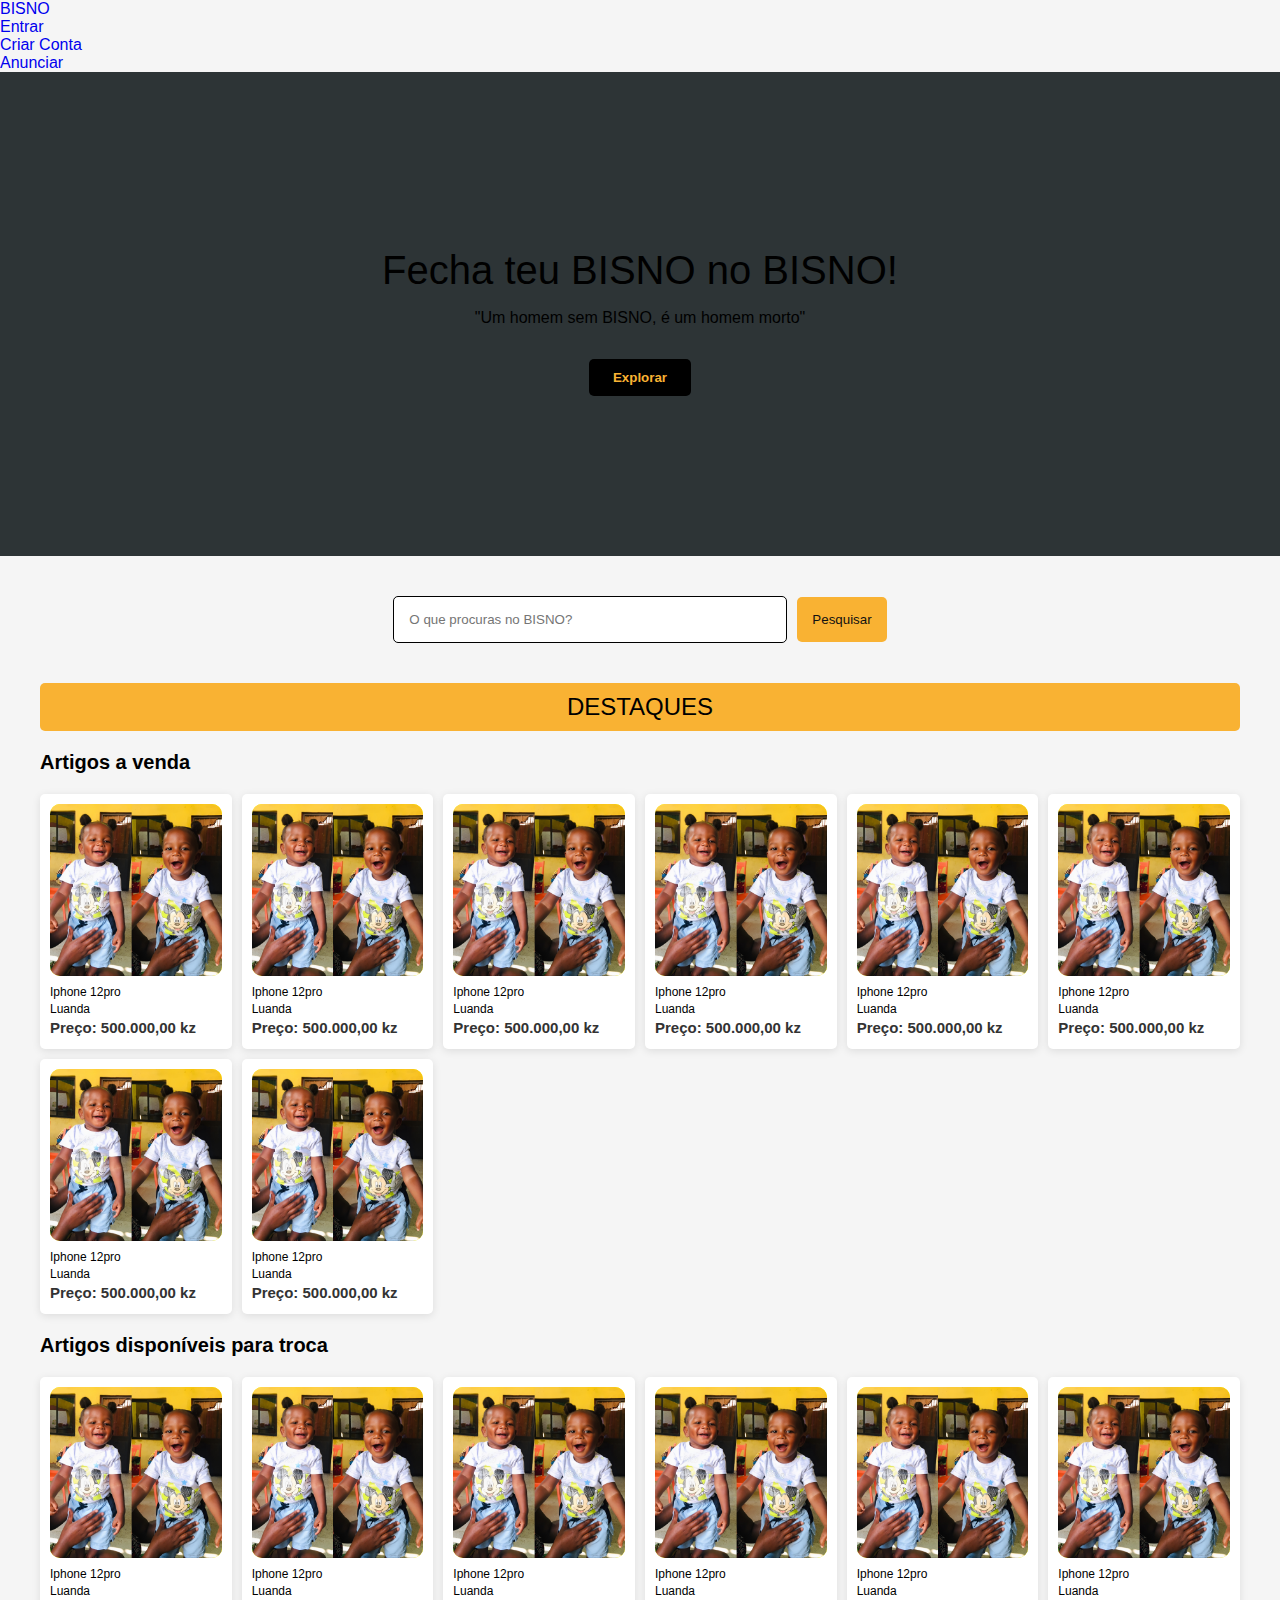
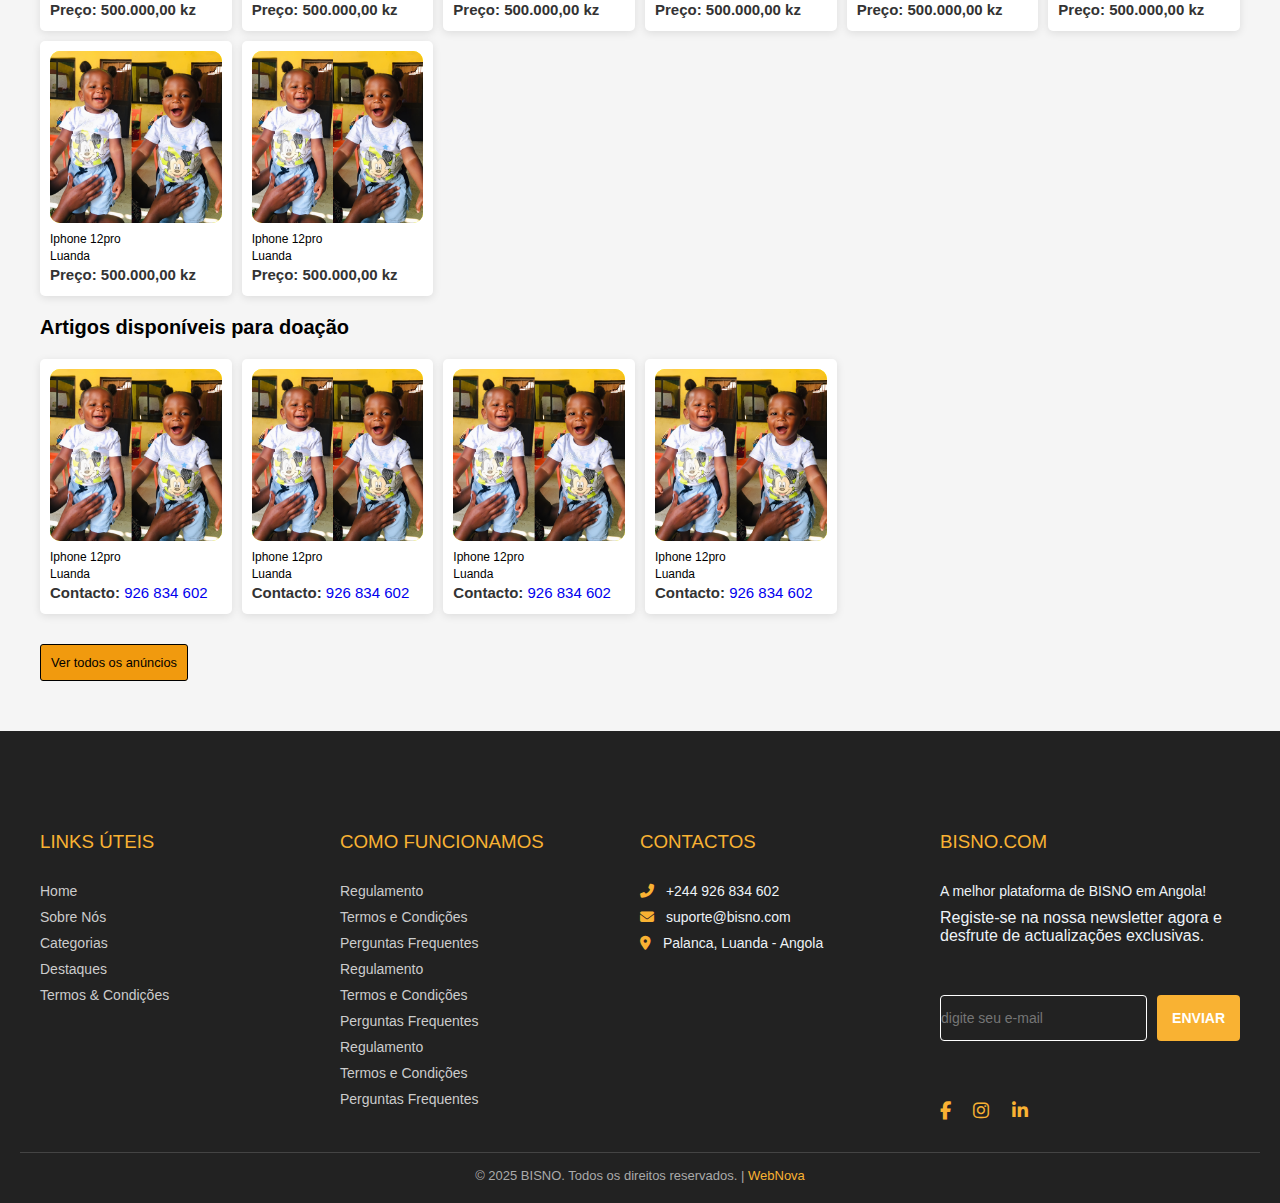
<file: index.html>
<!DOCTYPE html>
<html lang="pt">

<head>
    <meta charset="UTF-8">
    <meta name="viewport" content="width=device-width, initial-scale=1.0">
    <link rel="stylesheet" href="css/estilo-geral.css">
    <link rel="stylesheet" href="css/footer.css">

    <title>BISNO | Home</title>
</head>

<link rel="stylesheet" href="https://cdnjs.cloudflare.com/ajax/libs/font-awesome/6.5.0/css/all.min.css">


<body>
    <header>
        <div class="cabecalho">
            <div class="logo"><a href="index.html">BISNO</a></div>
            <nav class="navegacao">
                <ul>
                    <li><a href="pages/login.html">Entrar</a></li>
                    <li><a href="pages/criar-conta.html">Criar Conta</a></li>
                    <li><a href="pages/anunciar.html">Anunciar </a></li>
                </ul>
            </nav>
        </div>
    </header>

    <section class="banner">
        <h1>Fecha teu BISNO no BISNO!</h1>
        <p>"Um homem sem BISNO, é um homem morto"</p>
        <button onclick="verOfertas()">Explorar</button>
    </section>


    <!-- Pesquisa -->
    <section class="pesquisa">
        <input type="text" placeholder="O que procuras no BISNO?">
        <button>Pesquisar</button>
    </section>


    <!-- Estelizando a sessao destaques -->


    <section class="destaques">
        <h2>Destaques</h2>

        <div class="sessao-vendas">

            <h3>Artigos a venda</h3>

            <div class="produtos">

                <div class="produtos-produtos">
                    <img src="img/Asael.png" alt="">
                    <p>Iphone 12pro </p>
                    <p>Luanda</p>
                    <P class="preco">Preço: 500.000,00 kz</P>
                </div>

                <div class="produtos-produtos">
                    <img src="img/Asael.png" alt="">
                    <p>Iphone 12pro </p>
                    <p>Luanda</p>
                    <P class="preco">Preço: 500.000,00 kz</P>
                </div>

                <div class="produtos-produtos">
                    <img src="img/Asael.png" alt="">
                    <p>Iphone 12pro </p>
                    <p>Luanda</p>
                    <P class="preco">Preço: 500.000,00 kz</P>
                </div>

                <div class="produtos-produtos">
                    <img src="img/Asael.png" alt="">
                    <p>Iphone 12pro </p>
                    <p>Luanda</p>
                    <P class="preco">Preço: 500.000,00 kz</P>

                </div>

                <div class="produtos-produtos">
                    <img src="img/Asael.png" alt="">
                    <p>Iphone 12pro </p>
                    <p>Luanda</p>
                    <P class="preco">Preço: 500.000,00 kz</P>

                </div>

                <div class="produtos-produtos">
                    <img src="img/Asael.png" alt="">
                    <p>Iphone 12pro </p>
                    <p>Luanda</p>
                    <P class="preco">Preço: 500.000,00 kz</P>

                </div>

                <div class="produtos-produtos">
                    <img src="img/Asael.png" alt="">
                    <p>Iphone 12pro </p>
                    <p>Luanda</p>
                    <P class="preco">Preço: 500.000,00 kz</P>

                </div>

                <div class="produtos-produtos">
                    <img src="img/Asael.png" alt="">
                    <p>Iphone 12pro </p>
                    <p>Luanda</p>
                    <P class="preco">Preço: 500.000,00 kz</P>

                </div>

            </div>

            <h3>Artigos disponíveis para troca</h3>

            <div class="produtos">

                <div class="produtos-produtos">
                    <img src="img/Asael.png" alt="">
                    <p>Iphone 12pro </p>
                    <p>Luanda</p>
                    <P class="preco">Preço: 500.000,00 kz</P>
                </div>

                <div class="produtos-produtos">
                    <img src="img/Asael.png" alt="">
                    <p>Iphone 12pro </p>
                    <p>Luanda</p>
                    <P class="preco">Preço: 500.000,00 kz</P>
                </div>

                <div class="produtos-produtos">
                    <img src="img/Asael.png" alt="">
                    <p>Iphone 12pro </p>
                    <p>Luanda</p>
                    <P class="preco">Preço: 500.000,00 kz</P>

                </div>

                <div class="produtos-produtos">
                    <img src="img/Asael.png" alt="">
                    <p>Iphone 12pro </p>
                    <p>Luanda</p>
                    <P class="preco">Preço: 500.000,00 kz</P>

                </div>

                <div class="produtos-produtos">
                    <img src="img/Asael.png" alt="">
                    <p>Iphone 12pro </p>
                    <p>Luanda</p>
                    <P class="preco">Preço: 500.000,00 kz</P>

                </div>

                <div class="produtos-produtos">
                    <img src="img/Asael.png" alt="">
                    <p>Iphone 12pro </p>
                    <p>Luanda</p>
                    <P class="preco">Preço: 500.000,00 kz</P>

                </div>

                <div class="produtos-produtos">
                    <img src="img/Asael.png" alt="">
                    <p>Iphone 12pro </p>
                    <p>Luanda</p>
                    <P class="preco">Preço: 500.000,00 kz</P>

                </div>

                <div class="produtos-produtos">
                    <img src="img/Asael.png" alt="">
                    <p>Iphone 12pro </p>
                    <p>Luanda</p>
                    <P class="preco">Preço: 500.000,00 kz</P>
                </div>


            </div>

            <h3>Artigos disponíveis para doação</h3>

            <div class="produtos">

                <div class="produtos-produtos">
                    <img src="img/Asael.png" alt="">
                    <p>Iphone 12pro </p>
                    <p>Luanda</p>
                    <P class="preco">Contacto: <a href="#">926 834 602</a></P>
                </div>

                <div class="produtos-produtos">
                    <img src="img/Asael.png" alt="">
                    <p>Iphone 12pro </p>
                    <p>Luanda</p>
                    <P class="preco">Contacto: <a href="#">926 834 602</a></P>
                </div>

                <div class="produtos-produtos">
                    <img src="img/Asael.png" alt="">
                    <p>Iphone 12pro </p>
                    <p>Luanda</p>
                    <P class="preco">Contacto: <a href="#">926 834 602</a></P>

                </div>

                <div class="produtos-produtos">
                    <img src="img/Asael.png" alt="">
                    <p>Iphone 12pro </p>
                    <p>Luanda</p>
                    <P class="preco">Contacto: <a href="#">926 834 602</a></P>

                </div>

            </div>

        </div>

        <div class="anuncio">
            <button class="btn-anuncio">
                <a href="#"></span>Ver todos os anúncios</a>
            </button>
        </div>

    </section>


    <!-- Rodapé -->
    <footer class="footer">
        <div class="footer-container">

            <div class="footer-column">
                <h3>LINKS ÚTEIS</h3>
                <ul>
                    <li><a href="#">Home</a></li>
                    <li><a href="#">Sobre Nós</a></li>
                    <li><a href="#">Categorias</a></li>
                    <li><a href="#">Destaques</a></li>
                    <li><a href="#">Termos & Condições</a></li>
                </ul>
            </div>


            <div class="footer-column">
                <h3>COMO FUNCIONAMOS</h3>
                <ul>
                    <li><a href="#">Regulamento</a></li>
                    <li><a href="#">Termos e Condições</a></li>
                    <li><a href="#">Perguntas Frequentes</a></li>
                    <li><a href="#">Regulamento</a></li>
                    <li><a href="#">Termos e Condições</a></li>
                    <li><a href="#">Perguntas Frequentes</a></li>
                    <li><a href="#">Regulamento</a></li>
                    <li><a href="#">Termos e Condições</a></li>
                    <li><a href="#">Perguntas Frequentes</a></li>
                </ul>
            </div>

            <div class="footer-column">
                <h3>CONTACTOS</h3>
                <ul>
                    <li><i class="fas fa-phone-alt"></i> +244 926 834 602</li>
                    <li><i class="fas fa-envelope"></i> suporte@bisno.com</li>
                    <li><i class="fas fa-map-marker-alt"></i> Palanca, Luanda - Angola</li>
                </ul>
            </div>

            <div class="footer-column">
                <h3>BISNO.COM</h3>
                <ul>
                    <li>A melhor plataforma de BISNO em Angola!</li>

                    <p>Registe-se na nossa newsletter agora e desfrute de actualizações exclusivas.</p>
                    <li>
                        <form class="newsletter">
                            <input type="email" placeholder="digite seu e-mail" required>
                            <button type="submit">Enviar</i></button>
                        </form>
                    </li>
                </ul>
                <div class="social-icons">
                    <a href="#"><i class="fab fa-facebook-f"></i></a>
                    <a href="#"><i class="fab fa-instagram"></i></a>
                    <a href="#"><i class="fab fa-linkedin-in"></i></a>
                </div>
            </div>

        </div>

        <div class="footer-bottom">
            &copy; 2025 BISNO. Todos os direitos reservados. | <a href="#">WebNova</a>
        </div>
    </footer>

</body>

</html>
</file>
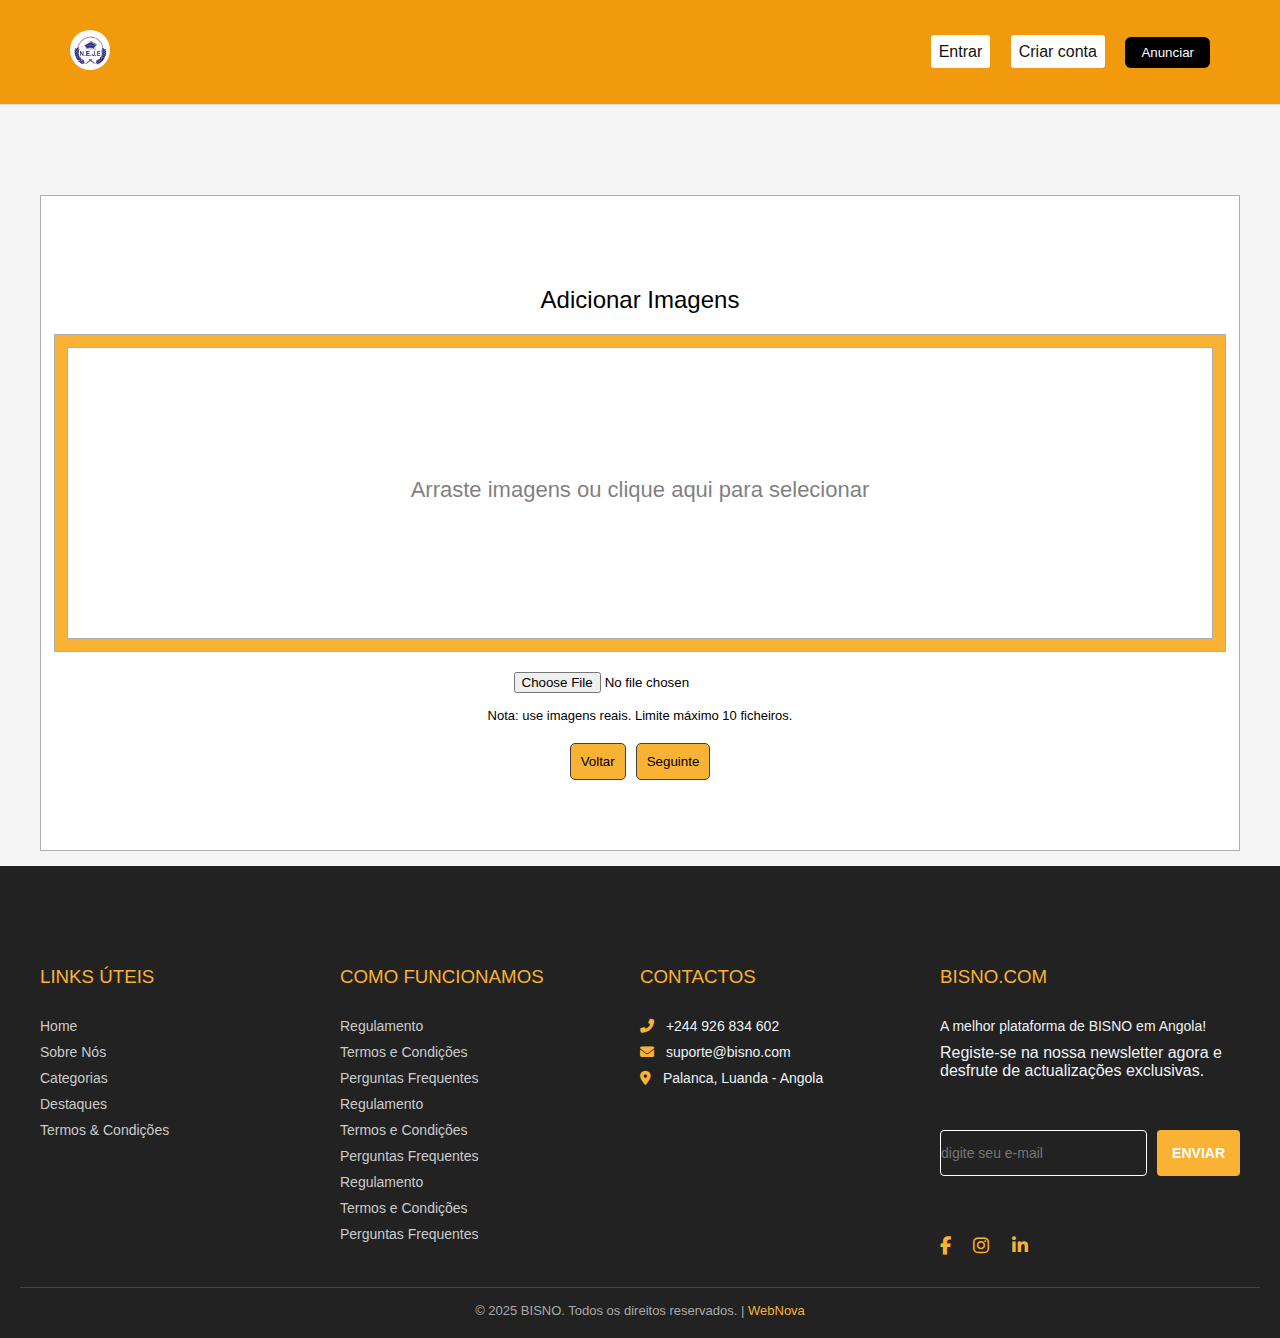
<file: pages/anunciar-2.html>
<!DOCTYPE html>
<html lang="en">

<head>
    <meta charset="UTF-8">
    <meta name="viewport" content="width=device-width, initial-scale=1.0">
    <link rel="stylesheet" href="../css/estilo-geral.css">
    <link rel="stylesheet" href="../css/footer.css">
    <link rel="stylesheet" href="../css/anunciar-2.css">



    <title>BISNO | Anunciar</title>
</head>

<link rel="stylesheet" href="https://cdnjs.cloudflare.com/ajax/libs/font-awesome/6.5.0/css/all.min.css">


<body>

    <header class="navbar">

        <div class="conteudo-header">
            <div class="lado-esquerdo">
                <div class="menu-toggle" id="menu-toggle">
                    <div id="hamburger-icon">
                        <span></span>
                        <span></span>
                        <span></span>
                    </div>
                    <div id="icone-fechar">×</div>
                </div>

                <div class="logo">
                    <a href="../index.html"><img src="../img/IMG_0396.JPG" alt="BISNO"/></a>
                </div>

            </div>

            <div class="lado-direito">
                <div class="desktop-menu">
                    <a href="login.html">Entrar</a>
                    <a href="criar-conta.html">Criar conta</a>
                    <button class="vender-btn"><a href="anunciar.html">Anunciar</a></button>

                </div>
            </div>
        </div>



    </header>

    <!-- Mobile dropdown menu -->
    <nav class="menu" id="menu">
        <a href="login.html">Entrar</a>
        <a href="criar-conta.html">Criar conta</a>
    </nav>






    <!-- Sessão Anunciar-2-->
    <section class="sessao-principal">
        <h2>Adicionar Imagens</h2>
        <div class="div-imagem">
            <div class="imagem">
                <p>Arraste imagens ou clique aqui para selecionar
                </p>
            </div>

        </div>

        <input type="file" name="ficheiro" />
        <p>Nota: use imagens reais. Limite máximo 10 ficheiros.</p>

        <div class="botao">
            <button type="button"><a href="anunciar.html">Voltar</a></button>

            <button type="button"><a href="#">Seguinte</a></button>
        </div>


    </section>


    <!-- Rodapé -->
    <footer class="footer">
        <div class="footer-container">

            <div class="footer-column">
                <h3>LINKS ÚTEIS</h3>
                <ul>
                    <li><a href="#">Home</a></li>
                    <li><a href="#">Sobre Nós</a></li>
                    <li><a href="#">Categorias</a></li>
                    <li><a href="#">Destaques</a></li>
                    <li><a href="#">Termos & Condições</a></li>
                </ul>
            </div>


            <div class="footer-column">
                <h3>COMO FUNCIONAMOS</h3>
                <ul>
                    <li><a href="#">Regulamento</a></li>
                    <li><a href="#">Termos e Condições</a></li>
                    <li><a href="#">Perguntas Frequentes</a></li>
                    <li><a href="#">Regulamento</a></li>
                    <li><a href="#">Termos e Condições</a></li>
                    <li><a href="#">Perguntas Frequentes</a></li>
                    <li><a href="#">Regulamento</a></li>
                    <li><a href="#">Termos e Condições</a></li>
                    <li><a href="#">Perguntas Frequentes</a></li>
                </ul>
            </div>

            <div class="footer-column">
                <h3>CONTACTOS</h3>
                <ul>
                    <li><i class="fas fa-phone-alt"></i> +244 926 834 602</li>
                    <li><i class="fas fa-envelope"></i> suporte@bisno.com</li>
                    <li><i class="fas fa-map-marker-alt"></i> Palanca, Luanda - Angola</li>
                </ul>
            </div>

            <div class="footer-column">
                <h3>BISNO.COM</h3>
                <ul>
                    <li>A melhor plataforma de BISNO em Angola!</li>

                    <p>Registe-se na nossa newsletter agora e desfrute de actualizações exclusivas.</p>
                    <li>
                        <form class="newsletter">
                            <input type="email" placeholder="digite seu e-mail" required>
                            <button type="submit">Enviar</i></button>
                        </form>
                    </li>
                </ul>
                <div class="social-icons">
                    <a href="#"><i class="fab fa-facebook-f"></i></a>
                    <a href="#"><i class="fab fa-instagram"></i></a>
                    <a href="#"><i class="fab fa-linkedin-in"></i></a>
                </div>
            </div>

        </div>

        <div class="footer-bottom">
            &copy; 2025 BISNO. Todos os direitos reservados. | <a href="#">WebNova</a>
        </div>
    </footer>

    <script src="../java script/bisno.js"></script>
</body>

</html>
</file>
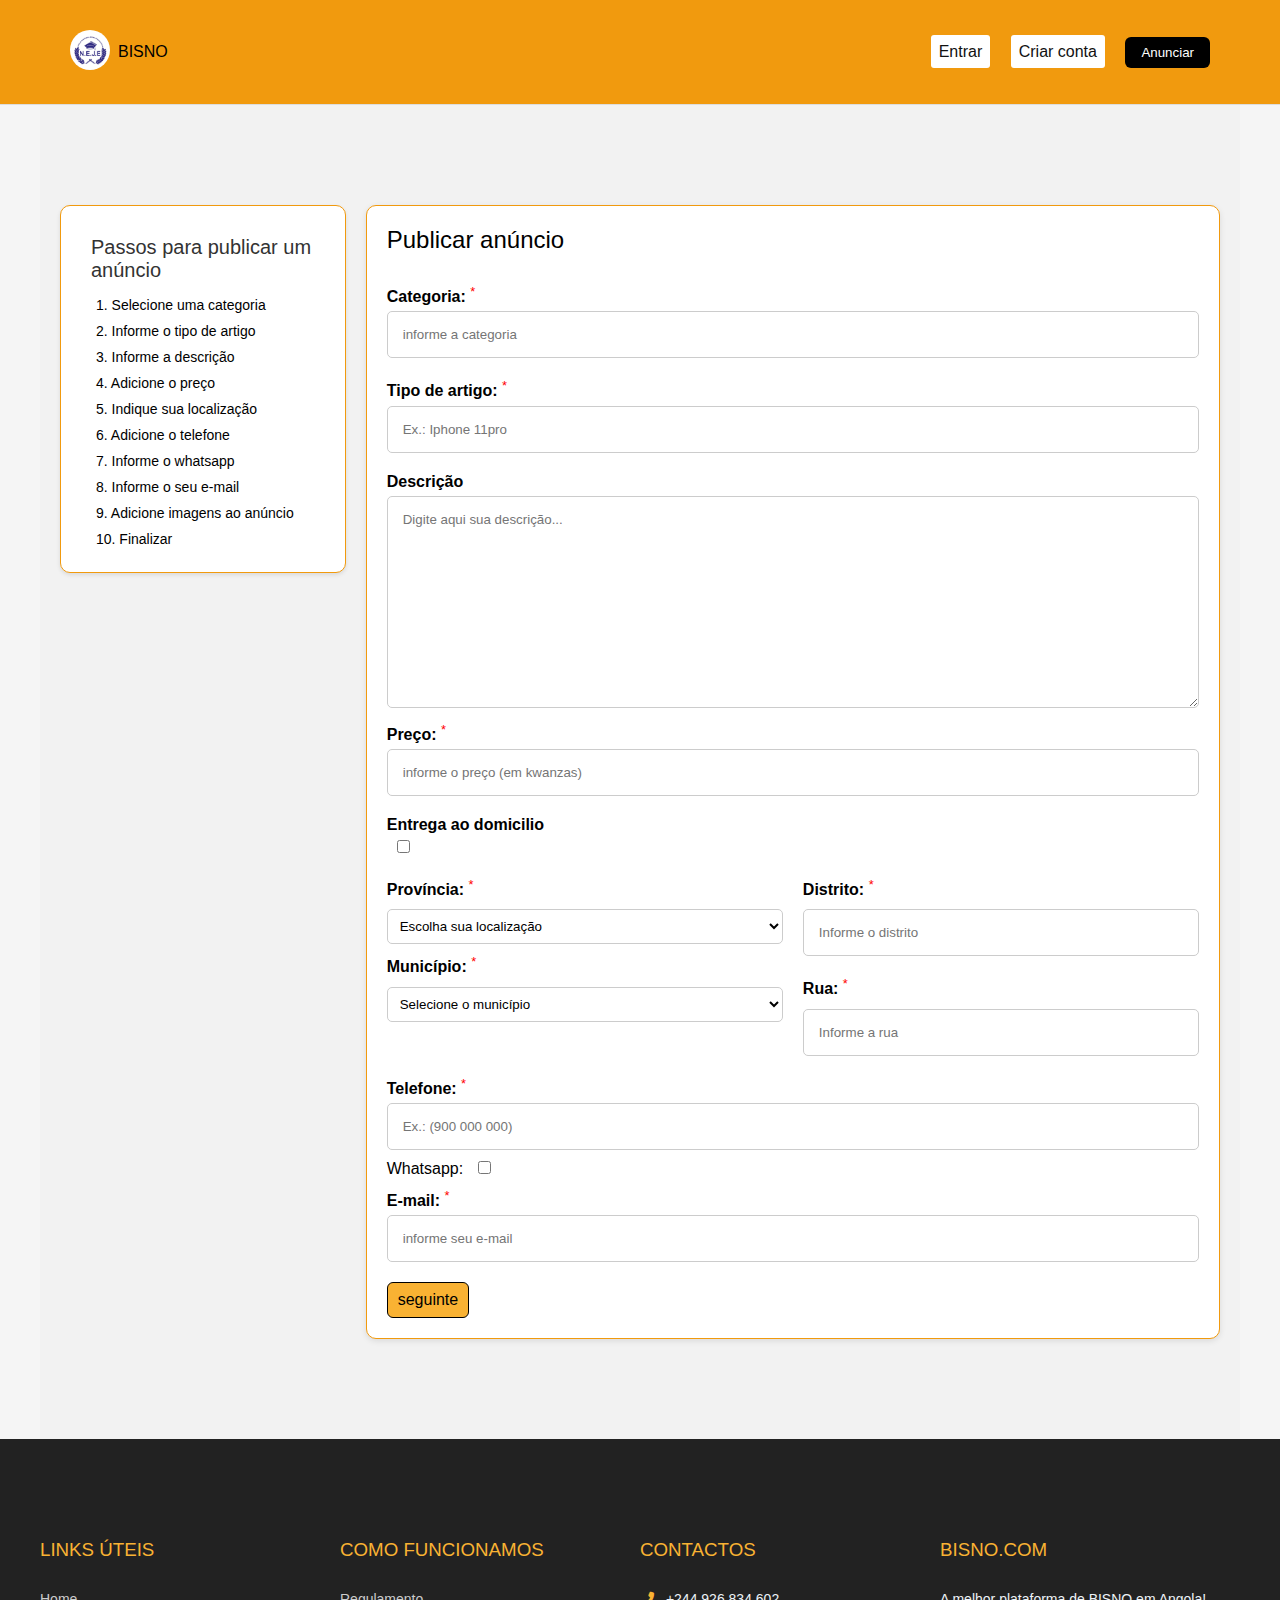
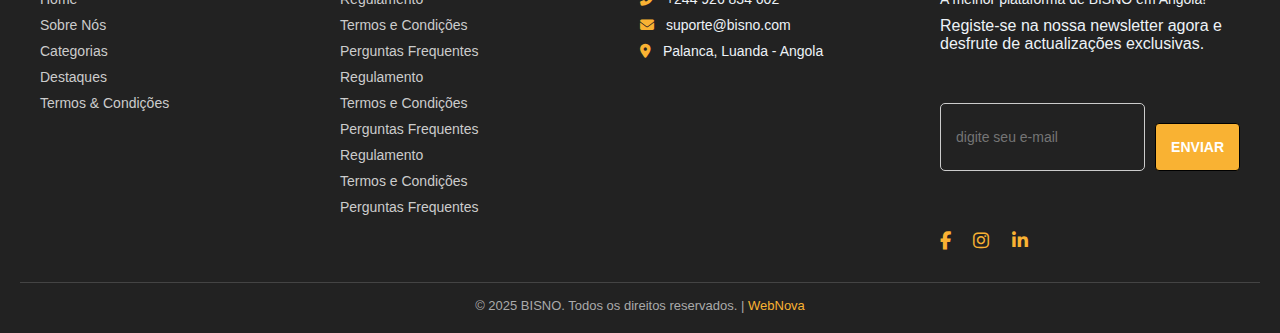
<file: pages/anunciar.html>
<!DOCTYPE html>
<html lang="en">

<head>
    <meta charset="UTF-8">
    <meta name="viewport" content="width=device-width, initial-scale=1.0">
    <link rel="stylesheet" href="../css/estilo-geral.css">
    <link rel="stylesheet" href="../css/footer.css">
    <link rel="stylesheet" href="../css/anunciar.css">



    <title>BISNO | Anunciar</title>
</head>

<link rel="stylesheet" href="https://cdnjs.cloudflare.com/ajax/libs/font-awesome/6.5.0/css/all.min.css">


<body>

    <header class="navbar">

        <div class="conteudo-header">
            <div class="lado-esquerdo">
                <div class="menu-toggle" id="menu-toggle">
                    <div id="hamburger-icon">
                        <span></span>
                        <span></span>
                        <span></span>
                    </div>
                    <div id="icone-fechar">×</div>
                </div>

                <div class="logo">
                    <a href="../index.html"><img src="../img/IMG_0396.JPG" alt="Paiaki Logo" /></a>
                    <span>BISNO</span>
                </div>

            </div>

            <div class="lado-direito">
                <div class="desktop-menu">
                    <a href="login.html">Entrar</a>
                    <a href="criar-conta.html">Criar conta</a>
                    <button class="vender-btn"><a href="anunciar.html">Anunciar</a></button>

                </div>
            </div>
        </div>



    </header>

    <!-- Mobile dropdown menu -->
    <nav class="menu" id="menu">
        <a href="login.html">Entrar</a>
        <a href="criar-conta.html">Criar conta</a>
    </nav>


    <!-- Sessão Anunciar-->
    <section class="anunciar">

        <div class="forma-1">
            <h2>Passos para publicar um anúncio</h2>
            <ol>
                <li>1. Selecione uma categoria</li>
                <li>2. Informe o tipo de artigo</li>
                <li>3. Informe a descrição</li>
                <li>4. Adicione o preço</li>
                <li>5. Indique sua localização</li>
                <li>6. Adicione o telefone</li>
                <li>7. Informe o whatsapp</li>
                <li>8. Informe o seu e-mail</li>
                <li>9. Adicione imagens ao anúncio</li>
                <li>10. Finalizar</li>
            </ol>
        </div>

        <div class="forma-2">
            <h2>Publicar anúncio</h2>
            <form action="">

                <label for="">Categoria: <span class="required-asterisk">*</span></label>
                <input type="text" placeholder="informe a categoria" required>
                <label for="">Tipo de artigo: <span class="required-asterisk">*</span></label>
                <input type="text" placeholder="Ex.: Iphone 11pro">
                <label for="">Descrição</label>
                <textarea name="descricao" placeholder="Digite aqui sua descrição..." rows="12" cols="120"></textarea>

                <label for="">Preço: <span class="required-asterisk">*</span></label>
                <input type="text" placeholder="informe o preço (em kwanzas)">
                <label for="">Entrega ao domicilio</label>
                <input type="checkbox" name="" id="">

                <!-- Container agrupando os campos de localização em 2 colunas -->
                <div class="localizacao-grid">
                    <!-- Primeira coluna: Localização e Município -->
                    <div class="coluna">
                        <label for="localizacao">Província: <span class="required-asterisk">*</span></label>
                        <select name="localizacao" id="localizacao" required>
                            <option value="" disabled selected>Escolha sua localização</option>
                            <option value="Luanda">Luanda</option>
                            <option value="Bengo">Bengo</option>
                            <option value="Cuanza Norte">Cuanza Norte</option>
                            <option value="Huila">Huila</option>
                            <option value="Bié">Bié</option>
                            <option value="Namibe">Namibe</option>
                            <option value="Huambo">Huambo</option>
                            <option value="Malanje">Malanje</option>
                            <option value="Lunda Sul">Lunda Sul</option>
                            <option value="Luanda Norte">Luanda Norte</option>
                            <option value="Uíge">Uíge</option>
                            <option value="Benguela">Benguela</option>
                            <option value="Cunene">Cunene</option>
                            <option value="Cuanza Sul">Cuanza Sul</option>
                            <option value="Zaíre">Zaíre</option>
                            <option value="Cabinda">Cabinda</option>
                            <option value="Moxico Leste">Moxico Leste</option>
                            <option value="Cuando">Cuando</option>
                            <option value="Cubango">Cubango</option>
                            <option value="Moxico Oeste">Moxico Oeste</option>
                        </select>

                        <label for="municipio">Município: <span class="required-asterisk">*</span></label>
                        <select name="municipio" id="municipio" required>
                            <option value="" disabled selected>Selecione o município</option>
                            <option value="Talatona">Talatona</option>
                            <option value="Viana">Viana</option>
                            <option value="Belas">Belas</option>
                            <option value="Kilamba Kiaxi">Kilamba Kiaxi</option>
                            <option value="Maianga">Maianga</option>
                            <!-- Adicione outros conforme necessário -->
                        </select>
                    </div>

                    <!-- Segunda coluna: Distrito e Rua -->
                    <div class="coluna">
                        <label for="distrito">Distrito: <span class="required-asterisk">*</span></label>
                        <input type="text" name="distrito" id="distrito" placeholder="Informe o distrito">

                        <label for="rua">Rua: <span class="required-asterisk">*</span></label>
                        <input type="text" name="rua" id="rua" placeholder="Informe a rua">
                    </div>
                </div>

                <label for="">Telefone: <span class="required-asterisk">*</span></label>
                <input type="text" placeholder="Ex.: (900 000 000)">
                <span>Whatsapp</span>: <input type="checkbox">
                <label for="">E-mail: <span class="required-asterisk">*</span></label>
                <input type="email" placeholder="informe seu e-mail">

                <button type="button"><a href="anunciar-2.html">seguinte</a></button>

            </form>

        </div>



    </section>


    <!-- Rodapé -->
    <footer class="footer">
        <div class="footer-container">

            <div class="footer-column">
                <h3>LINKS ÚTEIS</h3>
                <ul>
                    <li><a href="#">Home</a></li>
                    <li><a href="#">Sobre Nós</a></li>
                    <li><a href="#">Categorias</a></li>
                    <li><a href="#">Destaques</a></li>
                    <li><a href="#">Termos & Condições</a></li>
                </ul>
            </div>


            <div class="footer-column">
                <h3>COMO FUNCIONAMOS</h3>
                <ul>
                    <li><a href="#">Regulamento</a></li>
                    <li><a href="#">Termos e Condições</a></li>
                    <li><a href="#">Perguntas Frequentes</a></li>
                    <li><a href="#">Regulamento</a></li>
                    <li><a href="#">Termos e Condições</a></li>
                    <li><a href="#">Perguntas Frequentes</a></li>
                    <li><a href="#">Regulamento</a></li>
                    <li><a href="#">Termos e Condições</a></li>
                    <li><a href="#">Perguntas Frequentes</a></li>
                </ul>
            </div>

            <div class="footer-column">
                <h3>CONTACTOS</h3>
                <ul>
                    <li><i class="fas fa-phone-alt"></i> +244 926 834 602</li>
                    <li><i class="fas fa-envelope"></i> suporte@bisno.com</li>
                    <li><i class="fas fa-map-marker-alt"></i> Palanca, Luanda - Angola</li>
                </ul>
            </div>

            <div class="footer-column">
                <h3>BISNO.COM</h3>
                <ul>
                    <li>A melhor plataforma de BISNO em Angola!</li>

                    <p>Registe-se na nossa newsletter agora e desfrute de actualizações exclusivas.</p>
                    <li>
                        <form class="newsletter">
                            <input type="email" placeholder="digite seu e-mail" required>
                            <button type="submit">Enviar</i></button>
                        </form>
                    </li>
                </ul>
                <div class="social-icons">
                    <a href="#"><i class="fab fa-facebook-f"></i></a>
                    <a href="#"><i class="fab fa-instagram"></i></a>
                    <a href="#"><i class="fab fa-linkedin-in"></i></a>
                </div>
            </div>

        </div>

        <div class="footer-bottom">
            &copy; 2025 BISNO. Todos os direitos reservados. | <a href="#">WebNova</a>
        </div>
    </footer>

    <script src="../java script/bisno.js"></script>
</body>

</html>
</file>
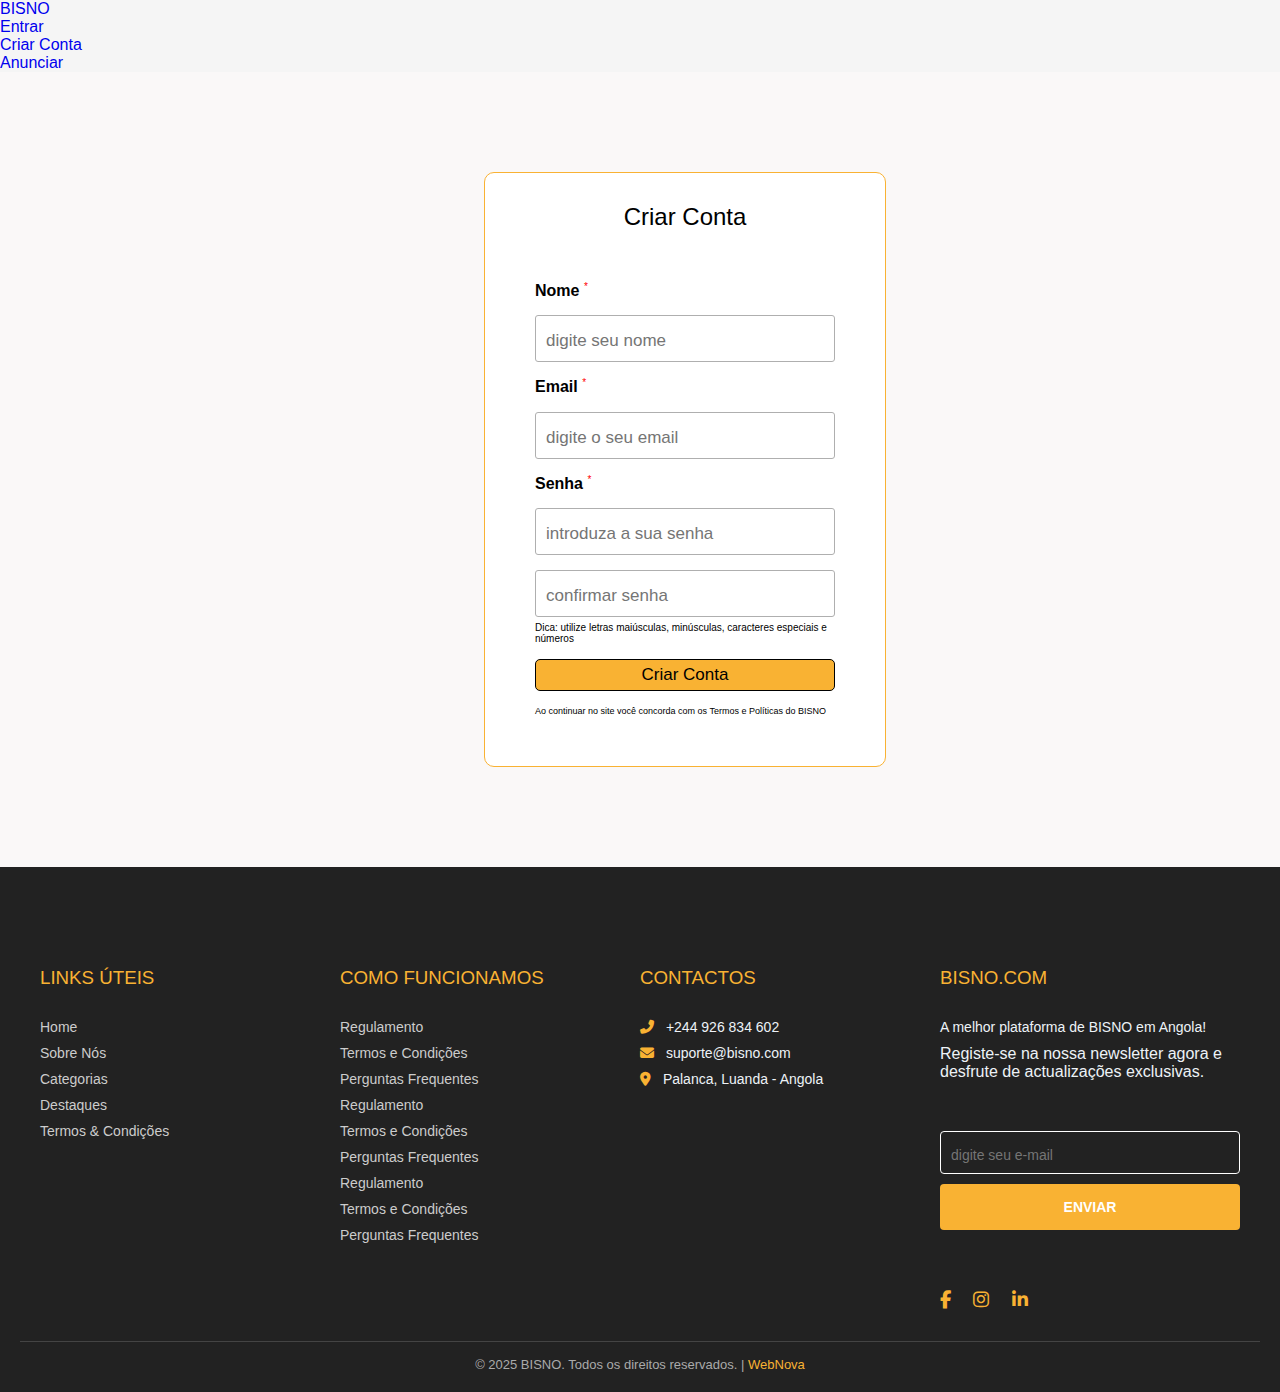
<file: pages/criar-conta.html>
<!DOCTYPE html>
<html lang="en">

<head>
    <meta charset="UTF-8">
    <meta name="viewport" content="width=device-width, initial-scale=1.0">
    <link rel="stylesheet" href="../css/estilo-geral.css">
    <link rel="stylesheet" href="../css/footer.css">
    <link rel="stylesheet" href="../css/criar-conta.css">

    <title>BISNO | Criar Conta</title>
</head>

<link rel="stylesheet" href="https://cdnjs.cloudflare.com/ajax/libs/font-awesome/6.5.0/css/all.min.css">


<body>
    <header>
        <div class="cabecalho">
            <div class="logo"><a href="../index.html">BISNO</a></div>
            <nav class="navegacao">
                <ul>
                    <li><a href="login.html">Entrar</a></li>
                    <li><a href="criar-conta.html">Criar Conta</a></li>
                    <li><a href="anunciar.html">Anunciar </a></li>
                </ul>
            </nav>
        </div>
    </header>

    <section class="conta-create">

        <div class="criar-conta">

            <h2>Criar Conta</h2>
            
            <form action="">


                <label for="">Nome <span class="required-asterisk">*</span></label>
                <input type="text" placeholder="digite seu nome" required>

                <label for="">Email <span class="required-asterisk">*</span></label>
                <input type="email" placeholder="digite o seu email" required>

                <label for="">Senha <span class="required-asterisk">*</span></label>
                <input type="password" placeholder="introduza a sua senha" required>
                <input type="password" placeholder="confirmar senha" required>
                <span>Dica: utilize letras maiúsculas, minúsculas, caracteres especiais e números</span>

                <button class="submit" type="submit"><a href="editar-perfil.html">Criar Conta</a></button>

                <p>Ao continuar no site você concorda com os <a href="#">Termos e Políticas</a> do BISNO</p>
            </form>

        </div>


    </section>


    <!-- Rodapé -->
    <footer class="footer">
        <div class="footer-container">

            <div class="footer-column">
                <h3>LINKS ÚTEIS</h3>
                <ul>
                    <li><a href="#">Home</a></li>
                    <li><a href="#">Sobre Nós</a></li>
                    <li><a href="#">Categorias</a></li>
                    <li><a href="#">Destaques</a></li>
                    <li><a href="#">Termos & Condições</a></li>
                </ul>
            </div>


            <div class="footer-column">
                <h3>COMO FUNCIONAMOS</h3>
                <ul>
                    <li><a href="#">Regulamento</a></li>
                    <li><a href="#">Termos e Condições</a></li>
                    <li><a href="#">Perguntas Frequentes</a></li>
                    <li><a href="#">Regulamento</a></li>
                    <li><a href="#">Termos e Condições</a></li>
                    <li><a href="#">Perguntas Frequentes</a></li>
                    <li><a href="#">Regulamento</a></li>
                    <li><a href="#">Termos e Condições</a></li>
                    <li><a href="#">Perguntas Frequentes</a></li>
                </ul>
            </div>

            <div class="footer-column">
                <h3>CONTACTOS</h3>
                <ul>
                    <li><i class="fas fa-phone-alt"></i> +244 926 834 602</li>
                    <li><i class="fas fa-envelope"></i> suporte@bisno.com</li>
                    <li><i class="fas fa-map-marker-alt"></i> Palanca, Luanda - Angola</li>
                </ul>
            </div>

            <div class="footer-column">
                <h3>BISNO.COM</h3>
                <ul>
                    <li>A melhor plataforma de BISNO em Angola!</li>

                    <p>Registe-se na nossa newsletter agora e desfrute de actualizações exclusivas.</p>
                    <li>
                        <form class="newsletter">
                            <input type="email" placeholder="digite seu e-mail" required>
                            <button type="submit">Enviar</i></button>
                        </form>
                    </li>
                </ul>
                <div class="social-icons">
                    <a href="#"><i class="fab fa-facebook-f"></i></a>
                    <a href="#"><i class="fab fa-instagram"></i></a>
                    <a href="#"><i class="fab fa-linkedin-in"></i></a>
                </div>
            </div>

        </div>

        <div class="footer-bottom">
            &copy; 2025 BISNO. Todos os direitos reservados. | <a href="#">WebNova</a>
        </div>
    </footer>

</body>

</html>
</file>
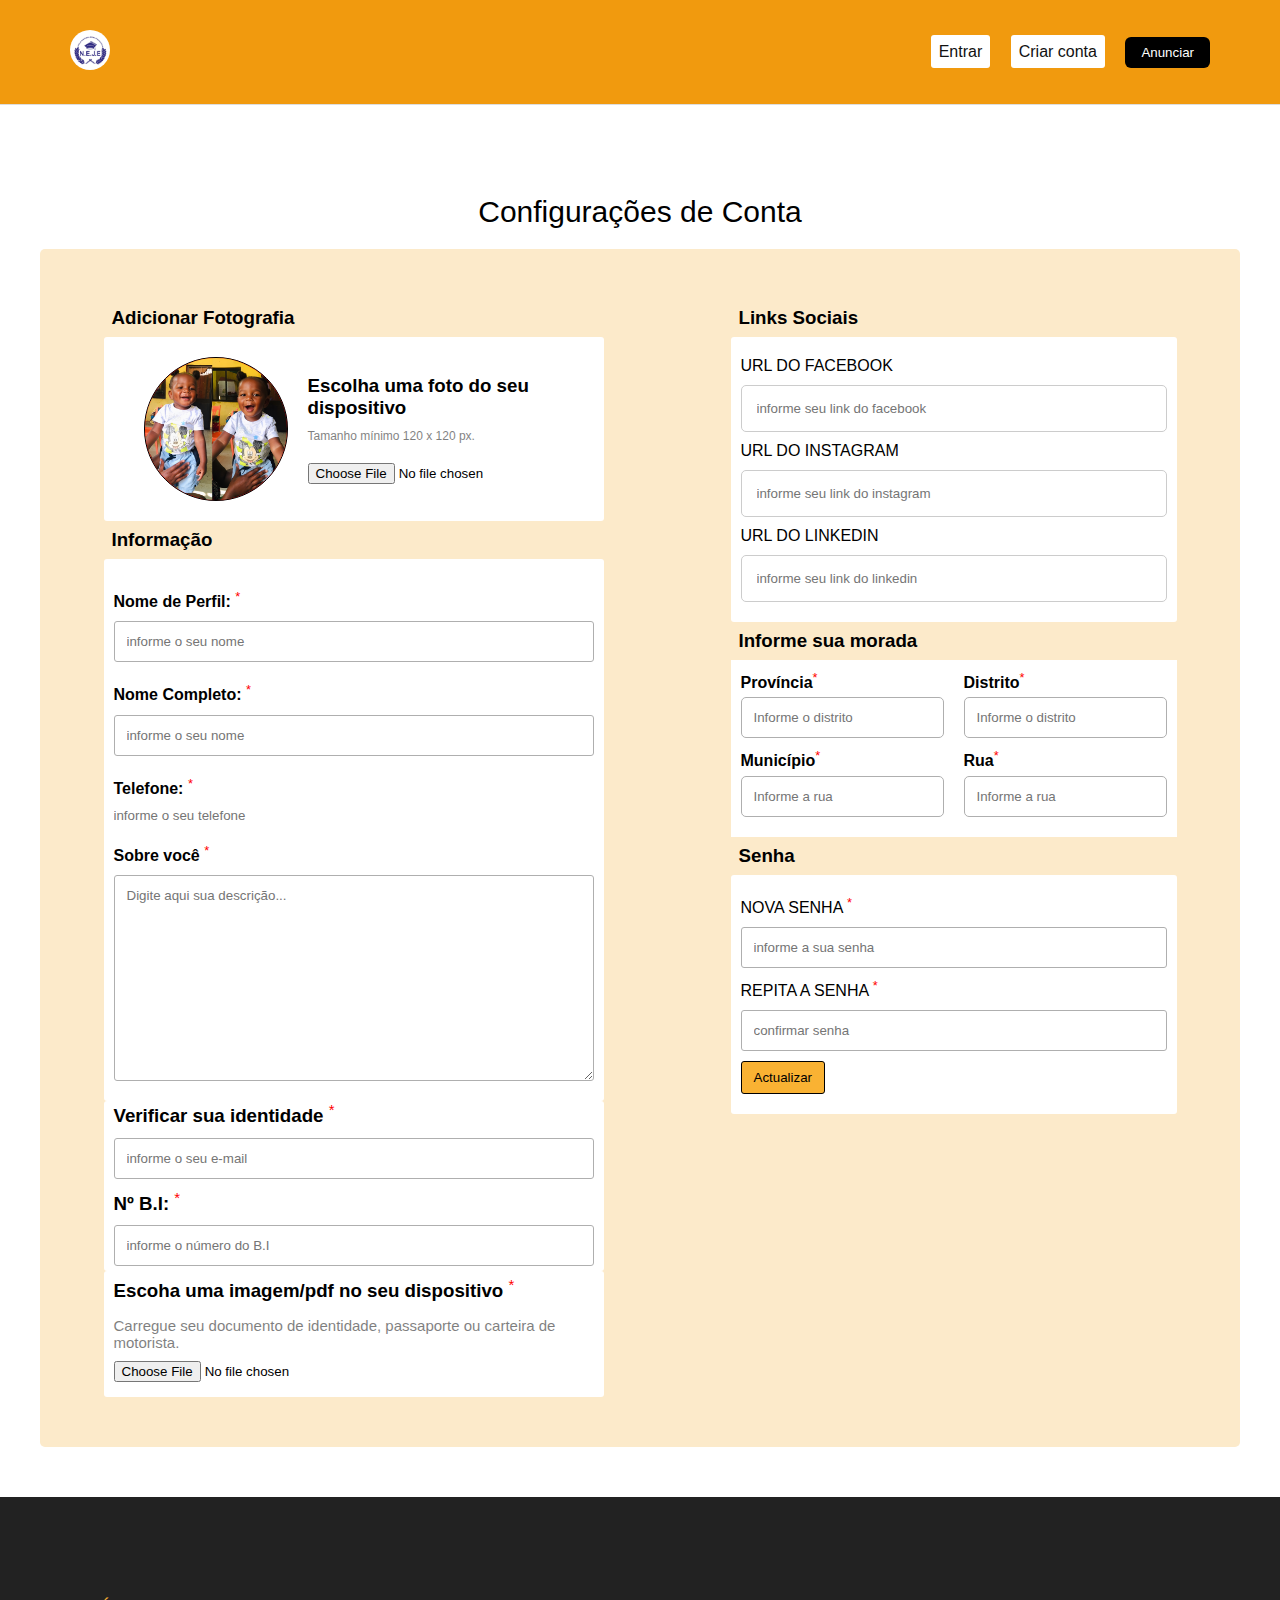
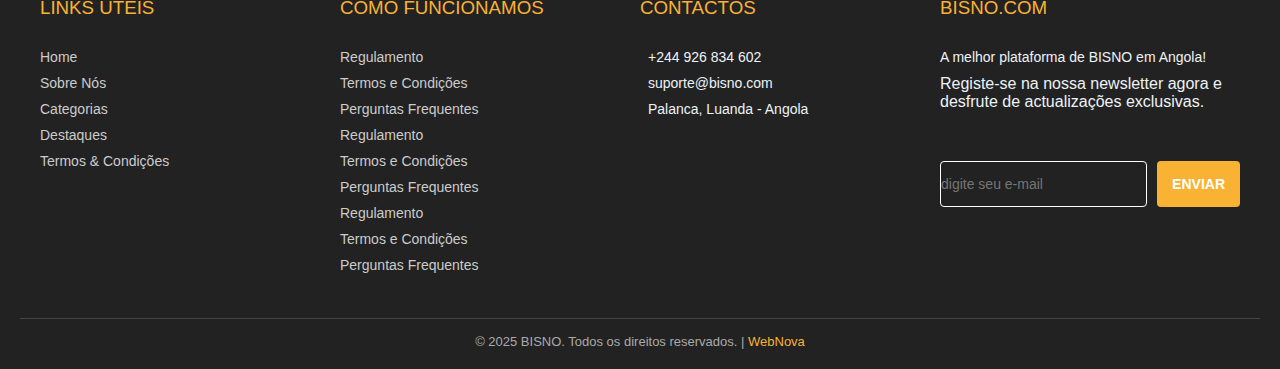
<file: pages/editar-perfil.html>
<!DOCTYPE html>
<html lang="en">

<head>
    <meta charset="UTF-8">
    <meta name="viewport" content="width=device-width, initial-scale=1.0">
    <link rel="stylesheet" href="../css/footer.css">
    <link rel="stylesheet" href="../css/estilo-geral.css">
    <link rel="stylesheet" href="../css/editar-perfil.css">



    <title>BISNO | Editar Perfil</title>
</head>

<body>

    <header class="navbar">

        <div class="conteudo-header">
            <div class="lado-esquerdo">
                <div class="menu-toggle" id="menu-toggle">
                    <div id="hamburger-icon">
                        <span></span>
                        <span></span>
                        <span></span>
                    </div>
                    <div id="icone-fechar">×</div>
                </div>

                <div class="logo">
                    <a href="../index.html"><img src="../img/IMG_0396.JPG" alt="BISNO"/></a>
                </div>

            </div>

            <div class="lado-direito">
                <div class="desktop-menu">
                    <a href="login.html">Entrar</a>
                    <a href="criar-conta.html">Criar conta</a>
                    <button class="vender-btn"><a href="anunciar.html">Anunciar</a></button>

                </div>
            </div>
        </div>



    </header>

    <!-- Mobile dropdown menu -->
    <nav class="menu" id="menu">
        <a href="login.html">Entrar</a>
        <a href="criar-conta.html">Criar conta</a>
    </nav>








    <div class="configuracao">
        <h3>Configurações de Conta</h3>
    </div>

    <section class="editar-perfil">

        <div class="teste-one">

            <div class="foto">
                <h3>Adicionar Fotografia</h3>

            </div>

            <div class="escolher-imagem">

                <img src="../img/Asael.png" alt="">

                <div class="texto">
                    <h3>Escolha uma foto do seu dispositivo</h3>
                    <p>Tamanho mínimo 120 x 120 px.</p>

                    <button><input type="file" src="" alt=""></button>
                </div>

            </div>

            <div class="informacao">
                <h3>Informação</h3>
            </div>

            <div class="formulario">
                <form action="">

                    <label for="">Nome de Perfil: <span class="required-asterisk">*</span></label>
                    <input type="text" placeholder="informe o seu nome" required>

                    <label for="">Nome Completo: <span class="required-asterisk">*</span></label>
                    <input type="text" placeholder="informe o seu nome">

                    <label for="">Telefone: <span class="required-asterisk">*</span></label>
                    <input type="tel" placeholder="informe o seu telefone">

                    <label for="">Sobre você <span class="required-asterisk">*</span></label>
                    <textarea name="descricao" placeholder="Digite aqui sua descrição..." rows="12"
                        cols="85"></textarea>

                </form>
            </div>

            <div class="verificar-identidade">
                <h3>Verificar sua identidade <span class="required-asterisk">*</span></h3>
                <input type="email" placeholder="informe o seu e-mail">
                <h3>Nº B.I: <span class="required-asterisk">*</span></h3>
                <input type="text" placeholder="informe o número do B.I">

            </div>

            <div class="verificar-identidade-2">
                <h3>Escoha uma imagem/pdf no seu dispositivo <span class="required-asterisk">*</span></h3>
                <p>Carregue seu documento de identidade, passaporte ou carteira de motorista.</p>

                <input type="file" name="ficheiro" />

            </div>


        </div>

        <div class="teste">


            <div class="Link-Redes-Sociais">
                <h3>Links Sociais</h3>
            </div>

            <div class="Redes-Sociais">

                <form action="" class="Redes-Sociais-Form">

                    <label for="">URL DO FACEBOOK</label>
                    <input type="text" placeholder="informe seu link do facebook">

                    <label for="">URL DO INSTAGRAM</label>
                    <input type="text" placeholder="informe seu link do instagram">

                    <label for="">URL DO LINKEDIN</label>
                    <input type="text" placeholder="informe seu link do linkedin">

                </form>

            </div>



            <div class="Localizacao">
                <h3>Informe sua morada</h3>
            </div>

            <!-- Container agrupando os campos de localização em 2 colunas -->
            <div class="localizacao-grid">
                <!-- Primeira coluna: Localização e Município -->
                <div class="coluna">
                    <label for="distrito">Província<span class="required-asterisk">*</span></label>
                    <input type="text" name="distrito" id="distrito" placeholder="Informe o distrito">

                    <label for="rua">Município<span class="required-asterisk">*</span></label>
                    <input type="text" name="rua" id="rua" placeholder="Informe a rua">
                </div>

                <!-- Segunda coluna: Distrito e Rua -->
                <div class="coluna">
                    <label for="distrito">Distrito<span class="required-asterisk">*</span></label>
                    <input type="text" name="distrito" id="distrito" placeholder="Informe o distrito">

                    <label for="rua">Rua<span class="required-asterisk">*</span></label>
                    <input type="text" name="rua" id="rua" placeholder="Informe a rua">
                </div>
            </div>

            <div class="senha">
                <h3>Senha</h3>
            </div>

            <div class="confirmar-senha">

                <form action="">

                    <label for="">NOVA SENHA <span class="required-asterisk">*</span></label>
                    <input type="email" placeholder="informe a sua senha">

                    <label for="">REPITA A SENHA <span class="required-asterisk">*</span></label>
                    <input type="email" placeholder="confirmar senha">

                    <button type="submit">Actualizar</button>

                </form>

            </div>


    </section>





    <!-- Rodapé -->
    <footer class="footer">
        <div class="footer-container">

            <div class="footer-column">
                <h3>LINKS ÚTEIS</h3>
                <ul>
                    <li><a href="#">Home</a></li>
                    <li><a href="#">Sobre Nós</a></li>
                    <li><a href="#">Categorias</a></li>
                    <li><a href="#">Destaques</a></li>
                    <li><a href="#">Termos & Condições</a></li>
                </ul>
            </div>


            <div class="footer-column">
                <h3>COMO FUNCIONAMOS</h3>
                <ul>
                    <li><a href="#">Regulamento</a></li>
                    <li><a href="#">Termos e Condições</a></li>
                    <li><a href="#">Perguntas Frequentes</a></li>
                    <li><a href="#">Regulamento</a></li>
                    <li><a href="#">Termos e Condições</a></li>
                    <li><a href="#">Perguntas Frequentes</a></li>
                    <li><a href="#">Regulamento</a></li>
                    <li><a href="#">Termos e Condições</a></li>
                    <li><a href="#">Perguntas Frequentes</a></li>
                </ul>
            </div>

            <div class="footer-column">
                <h3>CONTACTOS</h3>
                <ul>
                    <li><i class="fas fa-phone-alt"></i> +244 926 834 602</li>
                    <li><i class="fas fa-envelope"></i> suporte@bisno.com</li>
                    <li><i class="fas fa-map-marker-alt"></i> Palanca, Luanda - Angola</li>
                </ul>
            </div>

            <div class="footer-column">
                <h3>BISNO.COM</h3>
                <ul>
                    <li>A melhor plataforma de BISNO em Angola!</li>

                    <p>Registe-se na nossa newsletter agora e desfrute de actualizações exclusivas.</p>
                    <li>
                        <form class="newsletter">
                            <input type="email" placeholder="digite seu e-mail" required>
                            <button type="submit">Enviar</i></button>
                        </form>
                    </li>
                </ul>
                <div class="social-icons">
                    <a href="#"><i class="fab fa-facebook-f"></i></a>
                    <a href="#"><i class="fab fa-instagram"></i></a>
                    <a href="#"><i class="fab fa-linkedin-in"></i></a>
                </div>
            </div>

        </div>

        <div class="footer-bottom">
            &copy; 2025 BISNO. Todos os direitos reservados. | <a href="#">WebNova</a>
        </div>
    </footer>



    <script src="../java script/bisno.js"></script>
</body>

</html>
</file>
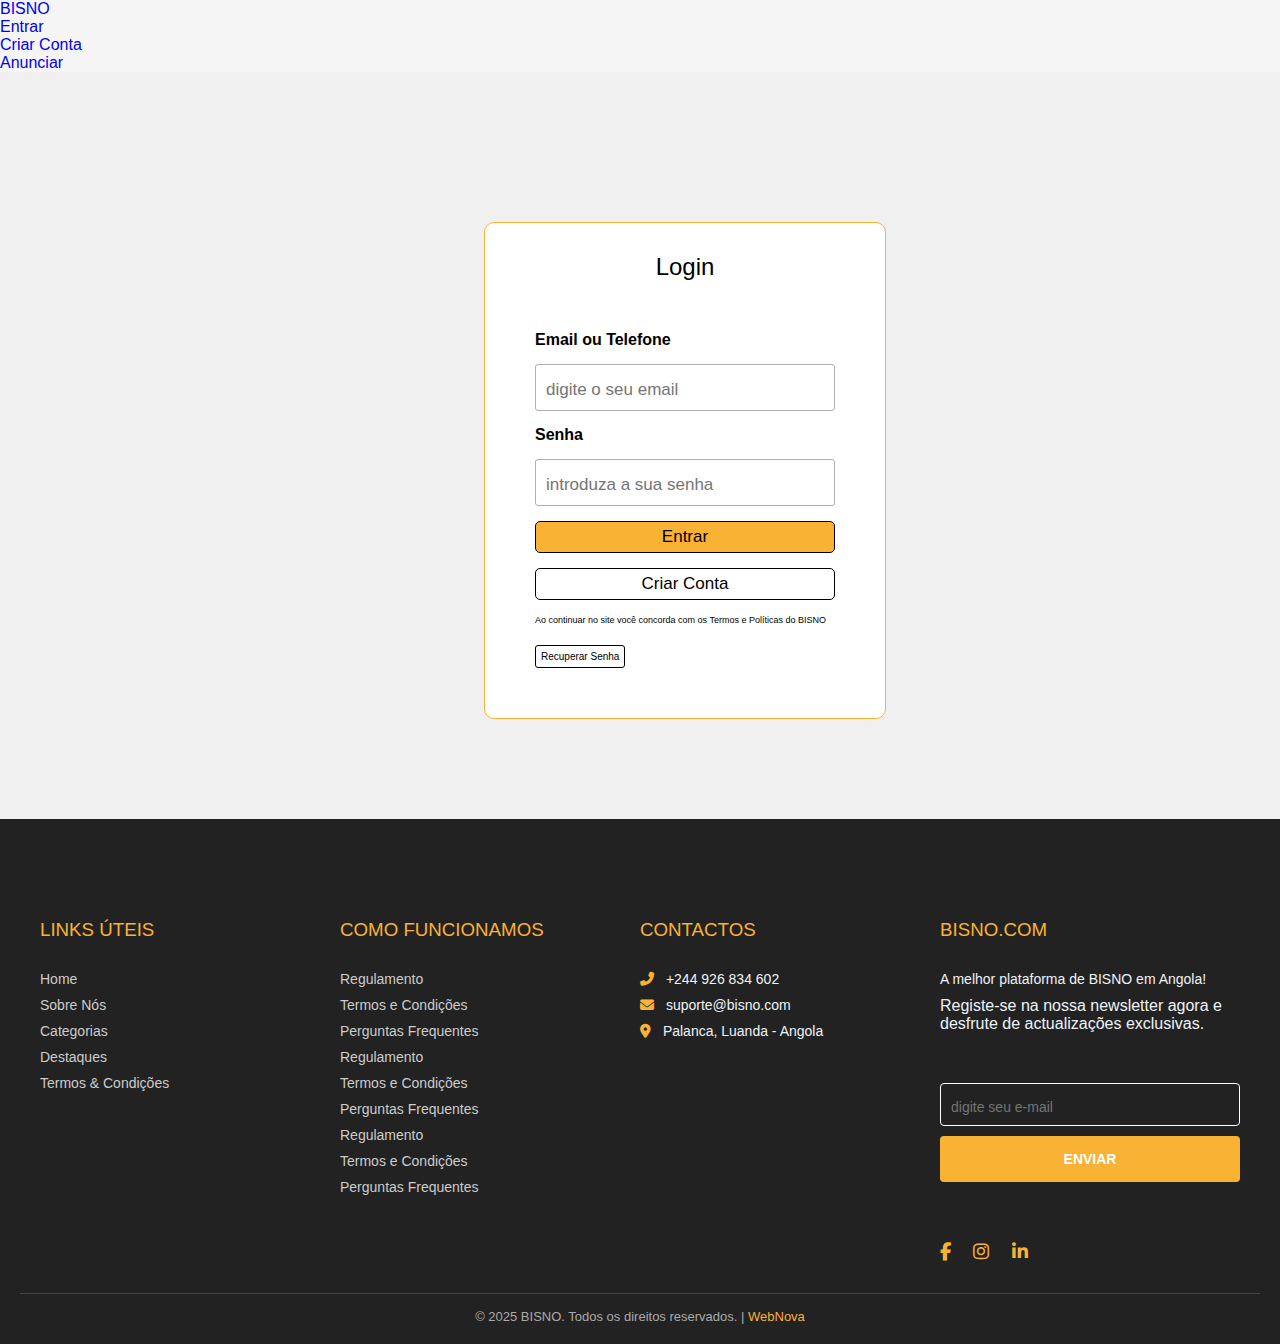
<file: pages/login.html>
<!DOCTYPE html>
<html lang="en">

<head>
    <meta charset="UTF-8">
    <meta name="viewport" content="width=device-width, initial-scale=1.0">
    <link rel="stylesheet" href="../css/estilo-geral.css">
    <link rel="stylesheet" href="../css/footer.css">
    <link rel="stylesheet" href="../css/login.css">

    <title>BISNO | Login</title>
</head>

<link rel="stylesheet" href="https://cdnjs.cloudflare.com/ajax/libs/font-awesome/6.5.0/css/all.min.css">


<body>
    <header>
        <div class="cabecalho">
            <div class="logo"><a href="../index.html">BISNO</a></div>
            <nav class="navegacao">
                <ul>
                    <li><a href="login.html">Entrar</a></li>
                    <li><a href="criar-conta.html">Criar Conta</a></li>
                    <li><a href="anunciar.html">Anunciar </a></li>
                </ul>
            </nav>
        </div>
    </header>


    <section class="login">

        <div class="fazer-login">
            <h2>Login</h2>
            <form action="">
                <label for="">Email ou Telefone </label>
                <input type="email" placeholder="digite o seu email" required>

                <label for="">Senha </label>
                <input type="password" placeholder="introduza a sua senha" required>

                <button class="submit" type="submit">Entrar</button>
                <button class="conta" type="button"><a href="criar-conta.html">Criar Conta</a></button>

                <p>Ao continuar no site você concorda com os <a href="#">Termos e Políticas</a> do BISNO</p>
            </form>

            <div class="extras">
                <a href=""><button type="button">Recuperar Senha</button></a>
            </div>


        </div>

    </section>


    <!-- Rodapé -->
    <footer class="footer">
        <div class="footer-container">

            <div class="footer-column">
                <h3>LINKS ÚTEIS</h3>
                <ul>
                    <li><a href="#">Home</a></li>
                    <li><a href="#">Sobre Nós</a></li>
                    <li><a href="#">Categorias</a></li>
                    <li><a href="#">Destaques</a></li>
                    <li><a href="#">Termos & Condições</a></li>
                </ul>
            </div>


            <div class="footer-column">
                <h3>COMO FUNCIONAMOS</h3>
                <ul>
                    <li><a href="#">Regulamento</a></li>
                    <li><a href="#">Termos e Condições</a></li>
                    <li><a href="#">Perguntas Frequentes</a></li>
                    <li><a href="#">Regulamento</a></li>
                    <li><a href="#">Termos e Condições</a></li>
                    <li><a href="#">Perguntas Frequentes</a></li>
                    <li><a href="#">Regulamento</a></li>
                    <li><a href="#">Termos e Condições</a></li>
                    <li><a href="#">Perguntas Frequentes</a></li>
                </ul>
            </div>

            <div class="footer-column">
                <h3>CONTACTOS</h3>
                <ul>
                    <li><i class="fas fa-phone-alt"></i> +244 926 834 602</li>
                    <li><i class="fas fa-envelope"></i> suporte@bisno.com</li>
                    <li><i class="fas fa-map-marker-alt"></i> Palanca, Luanda - Angola</li>
                </ul>
            </div>

            <div class="footer-column">
                <h3>BISNO.COM</h3>
                <ul>
                    <li>A melhor plataforma de BISNO em Angola!</li>

                    <p>Registe-se na nossa newsletter agora e desfrute de actualizações exclusivas.</p>
                    <li>
                        <form class="newsletter">
                            <input type="email" placeholder="digite seu e-mail" required>
                            <button type="submit">Enviar</i></button>
                        </form>
                    </li>
                </ul>
                <div class="social-icons">
                    <a href="#"><i class="fab fa-facebook-f"></i></a>
                    <a href="#"><i class="fab fa-instagram"></i></a>
                    <a href="#"><i class="fab fa-linkedin-in"></i></a>
                </div>
            </div>

        </div>

        <div class="footer-bottom">
            &copy; 2025 BISNO. Todos os direitos reservados. | <a href="#">WebNova</a>
        </div>
    </footer>

</body>

</html>
</file>
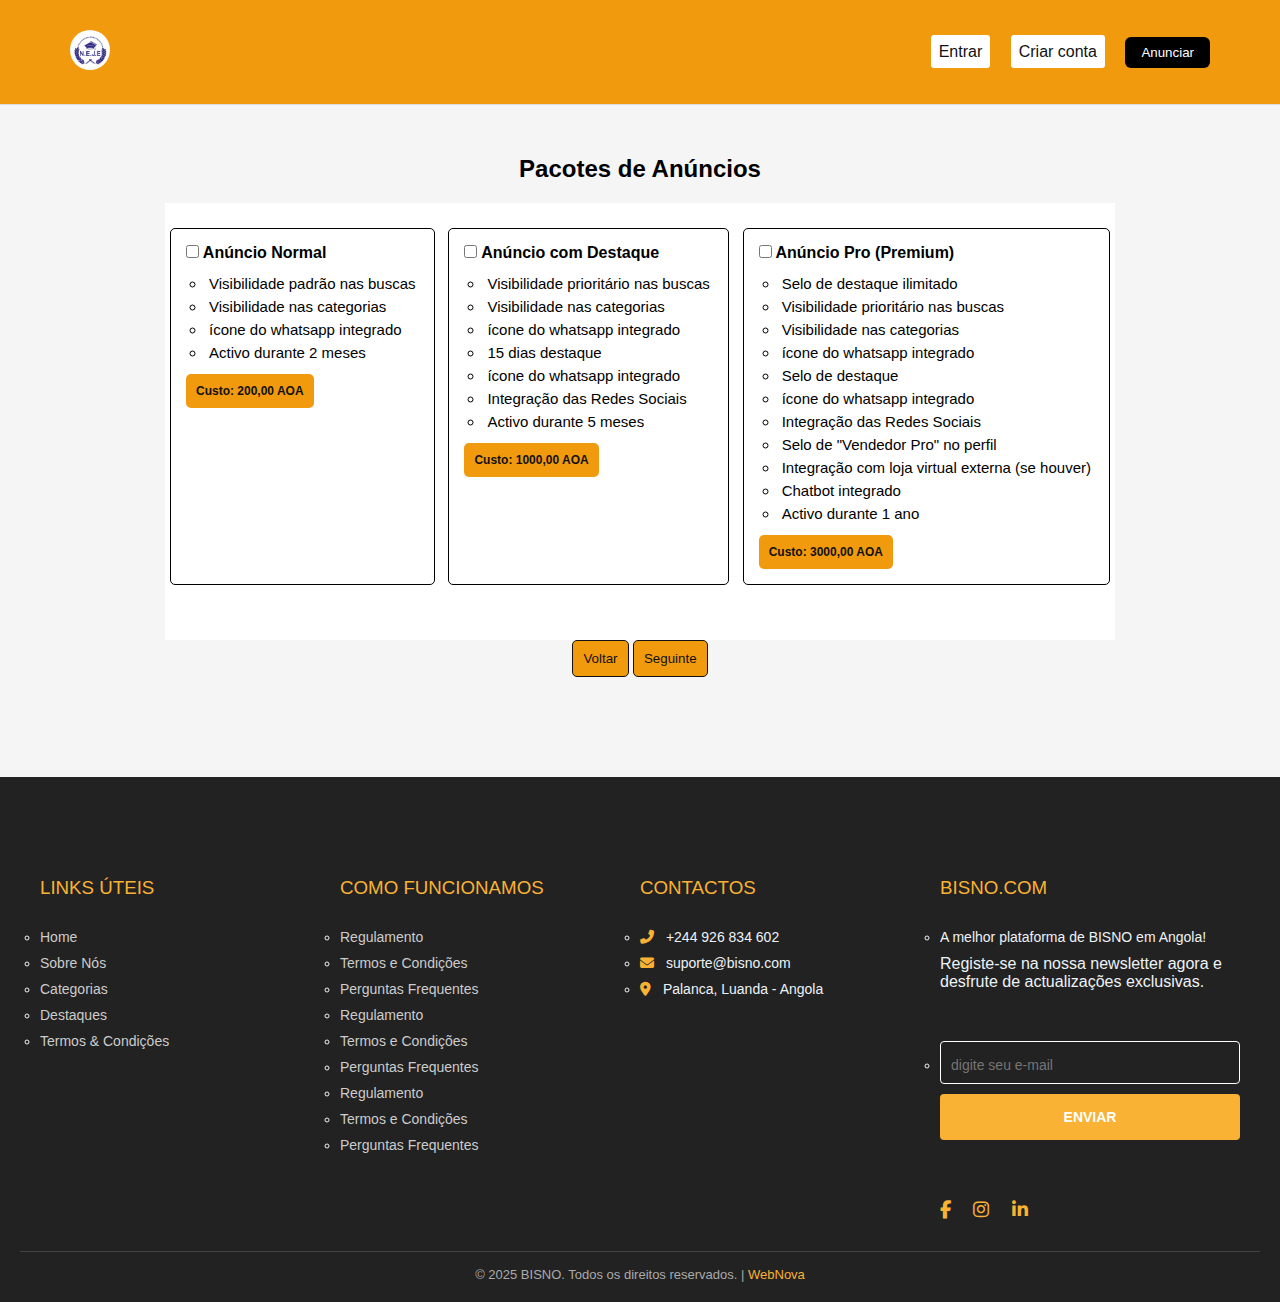
<file: pages/pacotes.html>
<!DOCTYPE html>
<html lang="en">

<head>
    <meta charset="UTF-8">
    <meta name="viewport" content="width=device-width, initial-scale=1.0">
    <link rel="stylesheet" href="../css/estilo-geral.css">
    <link rel="stylesheet" href="../css/footer.css">
    <link rel="stylesheet" href="../css/login.css">
    <link rel="stylesheet" href="../css/pacotes.css">

    <title>BISNO | Login</title>
</head>

<link rel="stylesheet" href="https://cdnjs.cloudflare.com/ajax/libs/font-awesome/6.5.0/css/all.min.css">


<body>

    <header class="navbar">

        <div class="conteudo-header">
            <div class="lado-esquerdo">
                <div class="menu-toggle" id="menu-toggle">
                    <div id="hamburger-icon">
                        <span></span>
                        <span></span>
                        <span></span>
                    </div>
                    <div id="icone-fechar">×</div>
                </div>

                <div class="logo">
                    <a href="../index.html"><img src="../img/IMG_0396.JPG" alt="BISNO" /></a>
                </div>

            </div>

            <div class="lado-direito">
                <div class="desktop-menu">
                    <a href="login.html">Entrar</a>
                    <a href="criar-conta.html">Criar conta</a>
                    <button class="vender-btn"><a href="anunciar.html">Anunciar</a></button>

                </div>
            </div>
        </div>



    </header>

    <!-- SESSAO MOBILE DROPDOWN MENU -->
    <nav class="menu" id="menu">
        <a href="login.html">Entrar</a>
        <a href="criar-conta.html">Criar conta</a>
    </nav>



    <!-- SESSAO PACOTES -->

    <section class="pacotes">

        <div class="titulo">
            <h2>Pacotes de Anúncios</h2>

            <div class="pacotes-divisao">

                <div class="pacote">
                    <h4> <input type="checkbox"> Anúncio Normal </h4>
                    <ul>
                        <li>Visibilidade padrão nas buscas</li>
                        <li>Visibilidade nas categorias</li>
                        <li>ícone do whatsapp integrado</li>
                        <li>Activo durante 2 meses</li>
                    </ul>

                    <h3>Custo: 200,00 AOA</h3>
                </div>

                <div class="pacote">
                    <h4> <input type="checkbox"> Anúncio com Destaque </h4>
                    <ul>
                        <li>Visibilidade prioritário nas buscas</li>
                        <li>Visibilidade nas categorias</li>
                        <li>ícone do whatsapp integrado</li>
                        <li>15 dias destaque</li>
                        <li>ícone do whatsapp integrado</li>
                        <li>Integração das Redes Sociais</li>
                        <li>Activo durante 5 meses</li>
                    </ul>

                    <h3>Custo: 1000,00 AOA</h3>
                </div>

                <div class="pacote">
                    <h4> <input type="checkbox"> Anúncio Pro (Premium) </h4>
                    <ul>
                        <li>Selo de destaque ilimitado</li>
                        <li>Visibilidade prioritário nas buscas</li>
                        <li>Visibilidade nas categorias</li>
                        <li>ícone do whatsapp integrado</li>
                        <li>Selo de destaque</li>
                        <li>ícone do whatsapp integrado</li>
                        <li>Integração das Redes Sociais</li>
                        <li>Selo de "Vendedor Pro" no perfil</li>
                        <li>Integração com loja virtual externa (se houver)</li>
                        <li>Chatbot integrado</li>
                        <li>Activo durante 1 ano</li>
                    </ul>

                    <h3>Custo: 3000,00 AOA</h3>

                </div>

            </div>


            <button type="button"><a href="anunciar-2.html">Voltar</a></button>
            <button type="button"><a href="#">Seguinte</a></button>




        </div>






    </section>





    <!-- END SESSAO PACOTES -->






    <!-- Rodapé -->
    <footer class="footer">
        <div class="footer-container">

            <div class="footer-column">
                <h3>LINKS ÚTEIS</h3>
                <ul>
                    <li><a href="#">Home</a></li>
                    <li><a href="#">Sobre Nós</a></li>
                    <li><a href="#">Categorias</a></li>
                    <li><a href="#">Destaques</a></li>
                    <li><a href="#">Termos & Condições</a></li>
                </ul>
            </div>


            <div class="footer-column">
                <h3>COMO FUNCIONAMOS</h3>
                <ul>
                    <li><a href="#">Regulamento</a></li>
                    <li><a href="#">Termos e Condições</a></li>
                    <li><a href="#">Perguntas Frequentes</a></li>
                    <li><a href="#">Regulamento</a></li>
                    <li><a href="#">Termos e Condições</a></li>
                    <li><a href="#">Perguntas Frequentes</a></li>
                    <li><a href="#">Regulamento</a></li>
                    <li><a href="#">Termos e Condições</a></li>
                    <li><a href="#">Perguntas Frequentes</a></li>
                </ul>
            </div>

            <div class="footer-column">
                <h3>CONTACTOS</h3>
                <ul>
                    <li><i class="fas fa-phone-alt"></i> +244 926 834 602</li>
                    <li><i class="fas fa-envelope"></i> suporte@bisno.com</li>
                    <li><i class="fas fa-map-marker-alt"></i> Palanca, Luanda - Angola</li>
                </ul>
            </div>

            <div class="footer-column">
                <h3>BISNO.COM</h3>
                <ul>
                    <li>A melhor plataforma de BISNO em Angola!</li>

                    <p>Registe-se na nossa newsletter agora e desfrute de actualizações exclusivas.</p>
                    <li>
                        <form class="newsletter">
                            <input type="email" placeholder="digite seu e-mail" required>
                            <button type="submit">Enviar</i></button>
                        </form>
                    </li>
                </ul>
                <div class="social-icons">
                    <a href="#"><i class="fab fa-facebook-f"></i></a>
                    <a href="#"><i class="fab fa-instagram"></i></a>
                    <a href="#"><i class="fab fa-linkedin-in"></i></a>
                </div>
            </div>

        </div>

        <div class="footer-bottom">
            &copy; 2025 BISNO. Todos os direitos reservados. | <a href="#">WebNova</a>
        </div>
    </footer>


    <script src="../java script/bisno.js"></script>

</body>

</html>
</file>
<file: css/anunciar-2.css>
.sessao-principal {
    background-color: rgb(255, 255, 255);
    padding: 1%;
    border: 1px solid rgb(175, 175, 175);
    max-width: 1200px;
    margin: 0 auto;
    padding-top: 70px;
    padding-bottom: 70px;
    margin-top: 90px;
    margin-bottom: 15px;
}

.sessao-principal h2{
    text-align: center;
    padding: 20px;
}

.sessao-principal .div-imagem {
    background-color: #f9b233;
    padding: 1%;
    border: 1px solid rgb(175, 175, 175);
}

.sessao-principal .div-imagem .imagem {
    background-color: #ffffff;
    padding: 10%;
    border: 1px solid rgb(175, 175, 175);
}


.sessao-principal .div-imagem .imagem p {
    color: white;
    text-align: center;
    font-size: 22px;
    color: black;
    opacity: 50%;
}

.sessao-principal input[type="file"] {
    display: flex;
    padding-top: 20px;
    margin: 0 auto;
    background-color: white;
}

.sessao-principal p {
    text-align: center;
    padding-top: 15px;
    padding-bottom: 20px;
    font-size: 13px;
}


.sessao-principal .botao {
    display: flex;
    gap: 10px;
    justify-content: center;
}


.sessao-principal button {
    background-color: #f9b233;
    display: inline-block;
    padding: 10px 10px 10px 10px;
    border-radius: 5px;
    border: 1px solid rgb(63, 63, 63);

}

.sessao-principal button:hover {
    background-color: white;
    transition: 1.5s;
    cursor: pointer;
}

.sessao-principal button a {
    color: black;
    text-align: center;

}
</file>
<file: css/estilo-geral.css>
/* Resetando todos os estilos */
* {
  font-family: "Poppins", sans-serif;
  font-weight: 200;
  font-style: normal;
  margin: 0;
  padding: 0;
  text-decoration: none;
  box-sizing: border-box;
  border: none;
  background: transparent;
  list-style: none;

}

/* Resetando o root */

:root {
  --azul-1: #028DD0;
  --azul-2: #04328E;
  --azul-3: #009dff;
  --vermelho: rgb(251, 4, 4);
  --botao-laranja: #f9b233;
  --branca: #ffffff;
  --preta: #111111;
  --texto-title: #555555;
  --bg-branco-2: #edf2f7;
  --bg-branco-3: #f2f2f2;
  --bg-cinza: #f5f5f5;
  --bg-cinza-2: #d3d7d6;
  --bg-cinza-3: #888;
  --opacidade-1: rgba(0, 0, 0, 0.4);
  --opacidade-2: rgba(0, 0, 0, 0.5);
  --linha-header: #e1e9ed28;
  --instagram: linear-gradient(45deg, #feda75, #fa7e1e, #d62976, #962fbf, #4f5bd5);
  --whatsapp: #075e54;
  --facebook: #3b5998;
  --linkedin: #0e76a8;
}

:root {
  --shadow: 0 4px 4px 0 rgba(25, 67, 182, 0);
  --shadow-1: 0 1px 0 0 #028bd071;
  --shadow-2: rgba(100, 100, 111, 0.2) 0px 7px 29px 0px;
}

:root {
  --button-padding: 8px 15px;
  --button-border-radius: 5px;
  --card-radius: 10px;

}

body {
  background-color: var(--bg-cinza);
}

/* estilizando o header-cabeÃ§alho */

.navbar {

  background: var(--botao-laranja);
  border-bottom: 1px solid #ddd;
  position: sticky;
  top: 0;
  max-width: 100%;
  z-index: 1000;


}

.conteudo-header {
  display: flex;
  justify-content: space-between;
  max-width: 1200px;
  margin: 0 auto;
  padding: 30px;


}

.lado-esquerdo {
  display: flex;
  align-items: center;
  gap: 1rem;
}

.logo {
  display: flex;
  align-items: center;
  gap: 0.5rem;
}

.logo img {
  max-width: 40px;
  border-radius: 50%;
}

.lado-direito {
  display: flex;
  align-items: center;
  gap: 1rem;
}

.lado-direito a {
  padding: 8px;
  border-radius: 3px;
  background-color: var(--branca);
}

.lado-direito a:hover {
  background-color: var(--preta);
  color: var(--branca);
  transition: 2s;
}

.desktop-menu a {
  margin-left: 1rem;
  text-decoration: none;
  color: var(--preta);
}

.vender-btn a {
  background-color: #000000;
  color: white;
  border: none;
  padding: 0.5rem 1rem;
  border-radius: 6px;
  cursor: pointer;
}

.vender-btn a:hover {
  background-color: var(--branca);
  transition: 2s;
  color: var(--preta);
}


/* Menu toggle */
.menu-toggle {
  display: none;
  flex-direction: column;
  cursor: pointer;
  position: relative;

}

#hamburger-icon span {
  width: 25px;
  height: 3px;
  background-color: #022b2f;
  margin: 4px 0;
  transition: all 0.3s ease;
  display: block;
}

#icone-fechar {
  font-size: 28px;
  color: #022b2f;
  display: none;
}

/* Mobile menu dropdown */
.menu {
  display: none;
  flex-direction: column;
  background-color: white;
  max-height: 0;
  overflow: hidden;
  transition: max-height 0.4s ease;
  padding: 0 1rem;
}

.menu.open {
  max-height: 200px;
}

.menu a {
  padding: 1rem 0;
  text-decoration: none;
  color: #000000;
  border-bottom: 1px solid #ddd;
}

/* Responsivo */
@media (max-width: 768px) {
  .menu-toggle {
    display: flex;
  }


  .desktop-menu a {
    display: none;
  }

  .desktop-menu button a {
    display: block;
  }

  .menu {
    display: flex;
  }
}

/* end header */









/* Estilo do banner */
.banner {
  text-align: center;
  padding: 10rem 10rem;
  background: url() center/cover no-repeat;
  color: white;
  background-color: #2d3436;
}

.banner h1 {
  font-size: 2.5rem;
  margin-bottom: 1rem;
}

.banner h1,
.banner p {
  margin: 1rem 0;
  color: #000;
}

.banner button {
  margin-top: 1rem;
  padding: 0.7rem 1.5rem;
  border: none;
  background-color: #000;
  color: #f9b233;
  cursor: pointer;
  border-radius: 5px;
  font-weight: bold;
}

/* end banner */






/* estilizando a sessÃ£o pesquisa */
.pesquisa {
  display: flex;
  justify-content: center;
  align-items: center;
  gap: 10px;
  margin: 40px 0;

}

.pesquisa input {
  padding: 15px 200px 15px 15px;
  border: 1px solid #000000;
  border-radius: 5px;
  background-color: var(--branca);

}

.pesquisa button {
  background-color: #f9b233;
  color: var(--preta);
  padding: 15px 15px 15px 15px;
  border-radius: 5px;
  cursor: pointer;

}

.pesquisa button:hover {
  color: white;
  border: 1px solid var(--preta);
  transition: 1s;
}

/* end pesquisa */





/* secao categoria */

.secao-categoria {
  display: grid;
  grid-template-columns: repeat(9, 3fr);
  max-width: 1000px;
  margin: 0 auto;
  padding-bottom: 50px;
  align-items: left;
  

}

.imagem{
 
  text-align: center;
  padding-bottom: 10px;
  font-size: 13px;
  
  
}

img{
  max-width: 40px;
  border-radius: 50%;
}



/* end categoria */





/* Estilizando a sessao Destaques */


.destaques {
  max-width: 1200px;
  margin: 0 auto;
  padding: 0 0px 0px;
  background-color: #f5f5f5;
}

.destaques h2 {
  background-color: #f9b233;
  padding: 10px;
  text-transform: uppercase;
  font-size: 1.5rem;
  text-align: center;
  border-radius: 5px;
}

.destaques .sessao-vendas h3 {
  padding-top: 20px;
  font-weight: bold;
  font-size: 1.25rem;
}

.destaques .sessao-vendas .produtos {
  display: grid;
  grid-template-columns: repeat(6, 1fr);
  gap: 10px;
  padding-top: 20px;
}

.destaques .sessao-vendas .produtos .produtos-produtos {
  background-color: var(--branca);
  border-radius: 5px;
  padding: 10px;
  box-shadow: 0 2px 8px rgba(0, 0, 0, 0.1);
  text-align: center;
  transition: transform 0.8s ease;
}

.destaques .sessao-vendas .produtos .produtos-produtos:hover {
  transform: translateY(-5px);
}

.destaques .sessao-vendas .produtos .produtos-produtos img {
  width: fit-content;
  max-width: 100%;
  height: auto;
  border-radius: 10px;
  margin-bottom: 5px;
  background-color: yellow;
}

.destaques .sessao-vendas .produtos .produtos-produtos p {
  margin-bottom: 3px;
  text-align: left;
  font-size: 12px;
}

.destaques .sessao-vendas .produtos .produtos-produtos .preco {
  font-weight: bold;
  color: #333;
  font-size: 15px;
}




/* end a sessao Destaques */

.anuncio {
  text-align: left;
  padding-top: 30px;
  width: fit-content;
  padding-bottom: 50px;
}

.btn-anuncio {
  background-color: var(--botao-laranja);
  border: var(--preta);
  padding: 5px;
  font-size: 0.8rem;
  color: #000000;
  border-radius: 3px;
  cursor: pointer;
  border: 0.5px solid black;
  padding: 10px;
}

.btn-anuncio a {
  color: black;
  
}

.btn-anuncio:hover {
  background-color: #ffffff;
  transition: 1s;
  border: 1px solid var(--preta);
  transition: 1.5s;
}





/* Responsivo */
@media (max-width: 768px) {
  nav ul {
    flex-direction: column;
    gap: 10px;
  }

  .pesquisa input {
    padding: 15px 100px 15px 15px;
    border: 1px solid #000000;
    border-radius: 5px;

  }

  .destaques h2 {
    margin: 0 auto;
    max-width: 100%;

  }

  .anuncio {
    flex-direction: column;
    align-items: flex-start;

  }

  .categoria-lista {
    flex-direction: column;

  }

  .destaques .sessao-vendas h3 {
    margin-left: 10px;
  }

  .secao-categoria {
    display: grid;
    grid-template-columns: repeat(4, 1fr);
    max-width: 800px;
    margin: 0 auto;
    padding-bottom: 50px;
  
  }
  

  .destaques .sessao-vendas .produtos {
    display: grid;
    grid-template-columns: repeat(4, 1fr);
    gap: 5px;
    margin: 0 auto;
    padding-top: 10px;

  }

  .anuncio {
    text-align: left;
    padding-top: 30px;
    width: fit-content;
    padding-bottom: 50px;
    margin-left: 10px;
  }
}

@media (max-width: 480px) {

  .pesquisa input {
    padding: 15px 50px 15px 15px;
    border: 1px solid #000000;
    border-radius: 5px;
  }

  .secao-categoria {
    display: grid;
    grid-template-columns: repeat(3, 1fr);
    max-width: 600px;
    margin: 0 auto;
    padding-bottom: 50px;
  
  }

  .destaques .sessao-vendas .produtos {
    display: grid;
    grid-template-columns: repeat(2, 1fr);
    gap: 5px;
    margin: 0 auto;
    padding-top: 10px;

  }

  .anuncio {
    text-align: left;
    padding-top: 30px;
    width: fit-content;
    padding-bottom: 50px;
    margin-left: 10px;
  }

}
</file>
<file: css/footer.css>
/* Reset */
* {
    font-family: "Poppins", sans-serif;
    font-weight: 200;
    font-style: normal;
    margin: 0;
    padding: 0;
    text-decoration: none;
    box-sizing: border-box;
    border: none;
    background: transparent;
    list-style: none;

}


:root {
    --azul-1: #028DD0;
    --azul-2: #04328E;
    --azul-3: #009dff;
    --vermelho: rgb(251, 4, 4);
    --botao-laranja: #f19a0e;
    --branca: #ffffff;
    --preta: #111111;
    --texto-title: #555555;
    --bg-branco-2: #edf2f7;
    --bg-branco-3: #f2f2f2;
    --bg-cinza: #f5f5f5;
    --bg-cinza-2: #d3d7d6;
    --bg-cinza-3: #888;
    --opacidade-1: rgba(0, 0, 0, 0.4);
    --opacidade-2: rgba(0, 0, 0, 0.5);
    --linha-header: #e1e9ed28;
    --instagram: linear-gradient(45deg, #feda75, #fa7e1e, #d62976, #962fbf, #4f5bd5);
    --whatsapp: #075e54;
    --facebook: #3b5998;
    --linkedin: #0e76a8;
}

:root {
    --shadow: 0 4px 4px 0 rgba(25, 67, 182, 0);
    --shadow-1: 0 1px 0 0 #028bd071;
    --shadow-2: rgba(100, 100, 111, 0.2) 0px 7px 29px 0px;
}

:root {
    --button-padding: 8px 15px;
    --button-border-radius: 5px;
    --card-radius: 10px;

}


.footer {

    background-color: #222;
    color: var(--bg-branco-2);
    padding: 100px 20px 20px;
    list-style: none;
    
}

.footer-container {
   
    display: grid;
    max-width: 1200px;
    margin: 0 auto;
    grid-template-columns: repeat(auto-fit, minmax(180px, 1fr));
    
}

.footer-column h3 {
    color: #f9b233;
    margin-bottom: 30px;
}

.footer-column ul {
    list-style: none;
    padding: 0;
    
}

.footer-column ul li {
    margin-bottom: 10px;
    font-size: 14px;
    
}

.footer-column ul li a {
    color: #ccc;
    text-decoration: none;
    transition: 0.3s;
   
}

.footer-column ul li a:hover {
    color: #f9b233;
}

.footer-column i {
    margin-right: 8px;
    color: #f9b233;
}

.newsletter {
    display: flex;
    width: 100%;
    gap: 10px; /* espaÃ§o entre input e botÃ£o */
    padding-top: 50px;
    padding-bottom: 50px;
  }
  
  .newsletter input {
    flex: 1;  /* ocupa todo o espaÃ§o disponÃ­vel */
    border: 1px solid rgb(255, 255, 255);
    border-radius: 4px;
    font-size: 14px;
    color: white;
    
  }
  
  .newsletter button {
    padding: 15px 15px;
    background-color: #f9b233;
    border-radius: 4px;
    color: #fff;
    cursor: pointer;
    font-size: 14px;
    text-align: center;
    text-transform: uppercase;
    font-weight: bold;
  }
  
  .newsletter button i {
    pointer-events: none;
  }

  .newsletter button:hover{
    background-color: white;
    color: black;
  }

.social-icons a {
    color: #f9b233;
    margin-right: 10px;
    font-size: 18px;
    transition: 0.3s;
}

.social-icons a:hover {
    color: #fff;
}

.footer-bottom {
    
    text-align: center;
    margin-top: 30px;
    border-top: 1px solid #444;
    padding-top: 15px;
    font-size: 13px;
    color: #aaa;
    
}

.footer-bottom a{
    color: #f9b233;
}



@media (max-width: 600px) {
    .footer {
        text-align: center;
    }

    .newsletter {
        justify-content: center;
    }
}
</file>
<file: css/anunciar.css>
/* Reset */
* {
    font-family: "Poppins", sans-serif;
    font-weight: 200;
    font-style: normal;
    margin: 0;
    padding: 0;
    text-decoration: none;
    box-sizing: border-box;
    border: none;
    background: transparent;
    list-style: none;

}


:root {
    --azul-1: #028DD0;
    --azul-2: #04328E;
    --azul-3: #009dff;
    --vermelho: rgb(251, 4, 4);
    --botao-laranja: #f19a0e;
    --branca: #ffffff;
    --preta: #111111;
    --texto-title: #555555;
    --bg-branco-2: #edf2f7;
    --bg-branco-3: #f2f2f2;
    --bg-cinza: #f5f5f5;
    --bg-cinza-2: #d3d7d6;
    --bg-cinza-3: #888;
    --opacidade-1: rgba(0, 0, 0, 0.4);
    --opacidade-2: rgba(0, 0, 0, 0.5);
    --linha-header: #e1e9ed28;
    --instagram: linear-gradient(45deg, #feda75, #fa7e1e, #d62976, #962fbf, #4f5bd5);
    --whatsapp: #075e54;
    --facebook: #3b5998;
    --linkedin: #0e76a8;
}

:root {
    --shadow: 0 4px 4px 0 rgba(25, 67, 182, 0);
    --shadow-1: 0 1px 0 0 #028bd071;
    --shadow-2: rgba(100, 100, 111, 0.2) 0px 7px 29px 0px;
}

:root {
    --button-padding: 8px 15px;
    --button-border-radius: 5px;
    --card-radius: 10px;
}


.anunciar {
    max-width: 1200px;
    margin: 0 auto;
    display: flex;
    gap: 20px;
    padding: 20px;
    background-color: #f2f2f2;
    padding-top: 100px;
    padding-bottom: 100px;
}

.forma-2 {
    width: 900px;
    background: #fff;
    padding: 20px;
    border-radius: 10px;
    box-shadow: 0 2px 6px rgba(0, 0, 0, 0.1);
    background-color: rgb(255, 255, 255);
    border: 1px solid var(--botao-laranja);
}

.forma-1 {
    width: 300px;
    background: #ffffff;
    padding: 15px;
    border-radius: 10px;
    box-shadow: 0 2px 4px rgba(0, 0, 0, 0.1);
    height: fit-content;
    border: 1px solid var(--botao-laranja);
    
}


.forma-1 h2 {
    margin-top: 0;
    font-size: 20px;
    color: #333;
    margin: 15px;
}

.forma-2 h2 {
    margin-bottom: 30px;
}

.forma-1 ol {
    padding-left: 20px;
}

.forma-1 ol li {
    margin-bottom: 10px;
    font-size: 14px;
}

form label {
    display: block;
    margin: 10px 0 5px;
    font-weight: bold;
}

.localizacao-grid {
    display: flex;
    flex-wrap: wrap;
    gap: 20px;
    margin-top: 10px;
}

.localizacao-grid .coluna {
    flex: 1;
    min-width: 250px;
    
}

.localizacao-grid label {
    display: block;
    margin-top: 10px;
    font-weight: bold;
    
}

.localizacao-grid input,
.localizacao-grid select {
    width: 100%;
    padding: 8px;
    margin-top: 5px;
    border: 1px solid #ccc;
    border-radius: 5px;

}

form input[type="text"],
form input[type="number"],
form input[type="email"],[type="tel"],
form select,
textarea {
    width: 100%;
    padding: 15px;
    border: 1px solid #ccc;
    border-radius: 5px;
    resize: vertical;
}

.whatsapp{
    padding-top: 10px;
}

.forma-2 form input[type="text"] {
    margin-bottom: 10px;
}

form input[type="checkbox"] {
    margin-left: 10px;
}

form textarea {
    min-height: 80px;
}

form button {
    margin-top: 20px;
    padding: 8px 10px;
    background-color: #f9b233;
    color: #000000;
    border: 1px solid black;
    border-radius: 6px;
    cursor: pointer;
    font-size: 16px;
}

button a{
    color: black;
}

form button:hover {
    background-color: #ffffff;
    transition: 2s;
}

.required-asterisk{
    color: red;
    font-size: 0.8em;
    vertical-align: super;
  }

/* Responsivo */
@media (max-width: 1200px) {
    .anunciar {
        flex-direction: column;
        align-items: stretch;
    }

    .forma-1,
    .forma-2 {
        width: 100%;
    }

    .forma-2 {
        order: 2;
    }
}
</file>
<file: css/criar-conta.css>
/* Reset */
* {
    font-family: "Poppins", sans-serif;
    font-weight: 200;
    font-style: normal;
    margin: 0;
    padding: 0;
    text-decoration: none;
    box-sizing: border-box;
    border: none;
    background: transparent;
    list-style: none;
  
  }
  
  
  :root {
    --azul-1: #028DD0;
    --azul-2: #04328E;
    --azul-3: #009dff;
    --vermelho: rgb(251, 4, 4);
    --botao-laranja: #f19a0e;
    --branca: #ffffff;
    --preta: #111111;
    --texto-title: #555555;
    --bg-branco-2: #edf2f7;
    --bg-branco-3: #f2f2f2;
    --bg-cinza: #f5f5f5;
    --bg-cinza-2: #d3d7d6;
    --bg-cinza-3: #888;
    --opacidade-1: rgba(0, 0, 0, 0.4);
    --opacidade-2: rgba(0, 0, 0, 0.5);
    --linha-header: #e1e9ed28;
    --instagram: linear-gradient(45deg, #feda75, #fa7e1e, #d62976, #962fbf, #4f5bd5);
    --whatsapp: #075e54;
    --facebook: #3b5998;
    --linkedin: #0e76a8;
  }
  
  :root {
    --shadow: 0 4px 4px 0 rgba(25, 67, 182, 0);
    --shadow-1: 0 1px 0 0 #028bd071;
    --shadow-2: rgba(100, 100, 111, 0.2) 0px 7px 29px 0px;
  }
  
  :root {
    --button-padding: 8px 15px;
    --button-border-radius: 5px;
    --card-radius: 10px;
  
  }

  form {
    max-width: 300px;
    margin: 0 auto;
    display: flex;
    flex-direction: column;
    gap: 15px; /* EspaÃ§o entre os elementos */
  }


  label {
    font-weight: bold;
    
  }

  input {
    padding: 15px 100px 10px 10px;
    font-size: 17px;
    border: 1px solid rgb(0, 0, 0);
    border-radius: 3px;
  }

  .submit {
    display: flex;
    background-color: #f9b233;
    border-radius: 5px;
    justify-content: center;
    align-items: center;
    font-size: 17px;
    border: 1px solid black;
    padding-top: 5px;
    padding-bottom: 5px;

  }

  .conta {
    display: flex;
    background-color: #ffffff;
    border-radius: 5px;
    justify-content: center;
    align-items: center;
    font-size: 17px;
    border: 1px solid black;
    padding-top: 5px;
    padding-bottom: 5px;

  }

  .conta a{
    color: black;
  }

  .submit:hover {
    background-color: #ffffff;
    transition: 0.5s;
  }

  .conta:hover {
    background-color: #f9b233;
    transition: 0.5s;
  }

  .conta-create{
    margin: 0 auto;
    background-color: #faf8f8;
    padding: 100px 10px 100px 100px;
    display: flex;
  }

  .criar-conta{
    background-color: #ffffff;
    border: 1px solid #f9b233;
    border-radius: 10px;
    margin: 0 auto;
    padding: 50px 50px 50px 50px;
  }

  .criar-conta input{
    border: 1px solid rgb(175, 175, 175);
  }

  .criar-conta h2{
    color: rgb(0, 0, 0);
    margin-top: -20px;
    padding-bottom: 50px;
    text-align: center;
  }

  .criar-conta p{
    font-size: 9px;
  }

  .criar-conta p a{
    color: black;
  }

  .criar-conta p a:hover{
    color: #f9b233;
    transition: 0.5s;
  }

  .criar-conta span{
    margin-top: -10px;
    font-size: 10px;
  }

  .criar-conta button a{
    color: black;
  }

  .required-asterisk{
    color: red;
    font-size: 0.8em;
    vertical-align: super;
  }







  @media (max-width: 768px) {
  .conta-create {
    flex-direction: column;
    padding: 100px 20px 50px 20px;
  }

  .criar-conta {
    padding: 30px 20px;
    width: 100%;
    box-sizing: border-box;
  }

  form {
    max-width: 100%;
  }

  input {
    padding: 12px 10px;
    font-size: 16px;
  }

  .submit,
  .conta {
    font-size: 16px;
    padding: 10px;
    width: 100%;
    box-sizing: border-box;
  }
}

@media (max-width: 480px) {
  .criar-conta h2 {
    font-size: 20px;
    padding-bottom: 30px;
  }

  .criar-conta p {
    font-size: 8px;
  }

  .criar-conta span {
    font-size: 9px;
  }

  input {
    font-size: 15px;
    padding: 10px;
  }

  .submit,
  .conta {
    font-size: 15px;
  }
}
</file>
<file: css/editar-perfil.css>
/* Reset */
* {
  font-family: "Poppins", sans-serif;
  font-weight: 200;
  font-style: normal;
  margin: 0;
  padding: 0;
  text-decoration: none;
  box-sizing: border-box;
  border: none;
  background: transparent;
  list-style: none;

}


:root {
  --azul-1: #028DD0;
  --azul-2: #04328E;
  --azul-3: #009dff;
  --vermelho: rgb(251, 4, 4);
  --botao-laranja: #f19a0e;
  --branca: #ffffff;
  --preta: #111111;
  --texto-title: #555555;
  --bg-branco-2: #edf2f7;
  --bg-branco-3: #f2f2f2;
  --bg-cinza: #f5f5f5;
  --bg-cinza-2: #d3d7d6;
  --bg-cinza-3: #888;
  --opacidade-1: rgba(0, 0, 0, 0.4);
  --opacidade-2: rgba(0, 0, 0, 0.5);
  --linha-header: #e1e9ed28;
  --instagram: linear-gradient(45deg, #feda75, #fa7e1e, #d62976, #962fbf, #4f5bd5);
  --whatsapp: #075e54;
  --facebook: #3b5998;
  --linkedin: #0e76a8;
}

:root {
  --shadow: 0 4px 4px 0 rgba(25, 67, 182, 0);
  --shadow-1: 0 1px 0 0 #028bd071;
  --shadow-2: rgba(100, 100, 111, 0.2) 0px 7px 29px 0px;
}

:root {
  --button-padding: 8px 15px;
  --button-border-radius: 5px;
  --card-radius: 10px;

}

body {
  background-color: white;
}

.configuracao h3 {
  padding-top: 90px;
  padding-bottom: 20px;
  text-align: center;
  font-size: 30px
}

.editar-perfil {
  background-color: #fceaca;
  max-width: 1200px;
  display: flex;
  justify-content: space-around;
  margin: 0 auto;
  padding-top: 50px;
  padding-bottom: 50px;
  margin-bottom: 50px;
  border-radius: 5px;
}

.editar-perfil h2 {
  margin: 0 auto;
}

.foto h3 {

  display: inline-block;
  padding: 8px;
  border-radius: 3px;
  font-weight: bold;


}

.escolher-imagem {
  background-color: #ffffff;
  max-width: 500px;
  display: flex;
  gap: 20px;
  align-items: center;
  padding: 20px 20px 20px 0px;
  border-radius: 3px;

}


.texto h3 {
  padding-bottom: 10px;
  font-weight: bold;
}

.texto p {
  opacity: 50%;
  padding-bottom: 20px;
  font-size: 12px;
}

.escolher-imagem img {
  max-width: 30%;
  border-radius: 50%;
  margin-left: 40px;
  border: 1px solid black;
  background-color: red;
}

.informacao h3 {

  display: inline-block;
  padding: 8px;
  border-radius: 3px;
  font-weight: bold;

}

.formulario form {
  background-color: #ffffff;
  max-width: 500px;
  display: flex;
  flex-direction: column;
  gap: 10px;
  padding: 20px 10px 20px 10px;
  border-radius: 3px;

}

.formulario form label {
  display: block;
  margin-top: 10px;
  font-weight: bold;
}

.formulario form input[type="text"] {
  padding: 12px;
  border: 1px solid rgb(175, 175, 175);
  border-radius: 3px;
  background-color: white;
}

.formulario form textarea {
  padding: 12px;
  border: 1px solid rgb(175, 175, 175);
  border-radius: 3px;
  background-color: white;
}

.formulario h3 {

  display: inline-block;
  padding: 8px;
  border-radius: 3px;
  font-weight: bold;

}

.verificar-identidade {
  background-color: #ffffff;
  max-width: 500px;
  display: flex;
  flex-direction: column;
  gap: 10px;
  padding: 0px 10px 5px 10px;
  border-radius: 3px;
}

.verificar-identidade h3, h5{
  font-weight: bold;
}

.verificar-identidade input {
  padding: 12px;
  border: 1px solid rgb(175, 175, 175);
  border-radius: 3px;
  background-color: white;
}

.verificar-identidade-2 {
  background-color: #ffffff;
  max-width: 500px;
  display: flex;
  flex-direction: column;
  gap: 10px;
  padding: 5px 10px 15px 10px;
  border-radius: 3px;
}

.verificar-identidade-2 h3 {
  padding-bottom: 5px;
  font-weight: bold;
}

.verificar-identidade-2 p {
  opacity: 50%;
  font-size: 15px;
}

.verificar-identidade-2 button {
  width: fit-content;
  padding: 8px 12px;
  border: 1px solid black;
  border-radius: 3px;
  background-color: white;
  color: #000000;
  cursor: pointer;
}

.Link-Redes-Sociais h3 {

  display: inline-block;
  padding: 8px;
  border-radius: 3px;
  font-weight: bold;
}


.Redes-Sociais {
  background-color: #ffffff;
  max-width: 500px;
  border-radius: 3px;
}

.Redes-Sociais-Form {
  max-width: 500px;
  display: flex;
  flex-direction: column;
  gap: 10px;
  padding: 20px 10px 20px 10px;
  border-radius: 3px;
}

.Redes-Sociais-Form input {
  padding: 12px;
  border: 1px solid rgb(175, 175, 175);
  border-radius: 3px;
  background-color: white;
}

.senha h3 {

  display: inline-block;
  padding: 8px;
  border-radius: 3px;
  font-weight: bold;

}

.confirmar-senha {
  background-color: #ffffff;
  max-width: 500px;
  display: flex;
  flex-direction: column;
  gap: 10px;
  padding: 20px 10px 20px 10px;
  border-radius: 3px;
}

.confirmar-senha form {
  background-color: #ffffff;
  max-width: 500px;
  display: flex;
  flex-direction: column;
  gap: 10px;
  border-radius: 3px;
}

.confirmar-senha input {
  padding: 12px;
  border: 1px solid rgb(175, 175, 175);
  border-radius: 3px;
  background-color: white;
}

.confirmar-senha button {
  width: fit-content;
  padding: 8px 12px;
  border: 1px solid black;
  border-radius: 3px;
  background-color: #f9b233;
  color: #000000;
  cursor: pointer;
}

.confirmar-senha button:hover{
  background-color: white;
  transition: 1.5s;
}


.Localizacao h3 {

  display: inline-block;
  padding: 8px;
  border-radius: 3px;
  font-weight: bold;

}


.localizacao-grid {
  background-color: white;
  max-width: 500px;
  padding: 0px 10px 20px 10px;
  display: flex;
  flex-wrap: wrap;
  gap: 20px;

}

.localizacao-grid .coluna {
  flex: 1;
  min-width: 200px;

}

.localizacao-grid label {
  display: block;
  margin-top: 10px;
  font-weight: bold;

}

.localizacao-grid input {
  width: 100%;
  padding: 12px;
  margin-top: 5px;
  border: 1px solid rgb(175, 175, 175);
  border-radius: 5px;

}

form input[type="text"] {
  width: 100%;
  padding: 15px;
  border: 1px solid #ccc;
  border-radius: 5px;
  resize: vertical;
}




.required-asterisk {
  color: red;
  font-size: 0.8em;
  vertical-align: super;
}



@media (max-width: 1024px) {
  .editar-perfil {
    flex-wrap: wrap;
    padding: 30px 15px;
    gap: 15px;
  }

  .editar-perfil>div {
    flex: 1 1 100%;
    max-width: 100%;
  }

  .escolher-imagem {
    flex-direction: column;
    align-items: center;
    padding: 20px;
    text-align: center;
    max-width: 100%;
  }

  .escolher-imagem img {
    margin-left: 0;
    max-width: 30%;
  }

  .formulario form,
  .verificar-identidade,
  .verificar-identidade-2,
  .Redes-Sociais,
  .Redes-Sociais-Form,
  .confirmar-senha {
    max-width: 100%;
  }
}


@media (max-width: 600px) {
  .configuracao h3 {
    font-size: 24px;
    padding-top: 80px;
  }

  .texto p,
  .verificar-identidade-2 p {
    font-size: 13px;
  }

  .escolher-imagem img {
    max-width: 40%;
  }

  .formulario form input[type="text"],
  .formulario form textarea,
  .verificar-identidade input,
  .Redes-Sociais-Form input,
  .confirmar-senha input {
    padding: 10px;
  }

  .verificar-identidade-2 button,
  .confirmar-senha button {
    width: 100%;
    text-align: center;
  }
}
</file>
<file: css/login.css>
/* Reset */
* {
    font-family: "Poppins", sans-serif;
    font-weight: 200;
    font-style: normal;
    margin: 0;
    padding: 0;
    text-decoration: none;
    box-sizing: border-box;
    border: none;
    background: transparent;
    list-style: none;
  
  }
  
  
  :root {
    --azul-1: #028DD0;
    --azul-2: #04328E;
    --azul-3: #009dff;
    --vermelho: rgb(251, 4, 4);
    --botao-laranja: #f19a0e;
    --branca: #ffffff;
    --preta: #111111;
    --texto-title: #555555;
    --bg-branco-2: #edf2f7;
    --bg-branco-3: #f2f2f2;
    --bg-cinza: #f5f5f5;
    --bg-cinza-2: #d3d7d6;
    --bg-cinza-3: #888;
    --opacidade-1: rgba(0, 0, 0, 0.4);
    --opacidade-2: rgba(0, 0, 0, 0.5);
    --linha-header: #e1e9ed28;
    --instagram: linear-gradient(45deg, #feda75, #fa7e1e, #d62976, #962fbf, #4f5bd5);
    --whatsapp: #075e54;
    --facebook: #3b5998;
    --linkedin: #0e76a8;
  }
  
  :root {
    --shadow: 0 4px 4px 0 rgba(25, 67, 182, 0);
    --shadow-1: 0 1px 0 0 #028bd071;
    --shadow-2: rgba(100, 100, 111, 0.2) 0px 7px 29px 0px;
  }
  
  :root {
    --button-padding: 8px 15px;
    --button-border-radius: 5px;
    --card-radius: 10px;
  
  }

  form {
    max-width: 300px;
    margin: 0 auto;
    display: flex;
    flex-direction: column;
    gap: 15px; /* EspaÃ§o entre os elementos */
  }


  label {
    font-weight: bold;
    
  }

  input {
    padding: 15px 100px 10px 10px;
    font-size: 17px;
    border: 1px solid rgb(0, 0, 0);
    border-radius: 3px;
  }

  .submit {
    display: flex;
    background-color: #f9b233;
    border-radius: 5px;
    justify-content: center;
    align-items: center;
    font-size: 17px;
    border: 1px solid black;
    padding-top: 5px;
    padding-bottom: 5px;

  }

  .conta {
    display: flex;
    background-color: #ffffff;
    border-radius: 5px;
    justify-content: center;
    align-items: center;
    font-size: 17px;
    border: 1px solid black;
    padding-top: 5px;
    padding-bottom: 5px;

  }

  .conta a{
    color: black;
  }

  .submit:hover {
    background-color: #ffffff;
    transition: 0.5s;
  }

  .conta:hover {
    background-color: #f9b233;
    transition: 0.5s;
  }

  .login{
    margin: 0 auto;
    background-color: #f0f0f0;
    padding: 150px 10px 100px 100px;
    display: flex;
  }

  .fazer-login{
    background-color: #ffffff;
    border: 1px solid #f9b233;
    border-radius: 10px;
    margin: 0 auto;
    padding: 50px 50px 50px 50px;
  }

  .fazer-login h2{
    color: rgb(0, 0, 0);
    margin-top: -20px;
    padding-bottom: 50px;
    text-align: center;
  }
  
  .fazer-login input{
    border: 1px solid rgb(175, 175, 175);
  }

  .fazer-login p{
    font-size: 9px;
  }

  .fazer-login p a{
    color: black;
  }

  .fazer-login p a:hover{
    color: #f9b233;
    transition: 0.5s;
  }

  .extras{
    display: flex;
    justify-content: space-between;
    align-items: center;
    padding-top: 20px;
  }

  .extras button{
    background-color: rgb(255, 255, 255);
    padding: 5px;
    border-radius: 3px;
    border: 1px solid black;
    font-size: 10px;
    cursor: pointer;
  }

  .extras button:hover{
    background-color: #f9b233;
    transition: 0.5s;
  }

@media (max-width: 768px) {
  .login {
    flex-direction: column;
    padding: 180px 20px 50px 20px;
  }

  .fazer-login {
    padding: 30px 20px;
    max-width: 100%;
    box-sizing: border-box;
  }

  form {
    max-width: 100%;
  }

  input {
    padding: 12px 10px;
    font-size: 16px;
  }

  .submit,
  .conta {
    font-size: 16px;
    padding: 10px;
    width: 100%;
    box-sizing: border-box;
  }

  .extras {
    flex-direction: column;
    gap: 10px;
    align-items: stretch;
  }

  .extras button {
    font-size: 12px;
    width: 100%;
  }
}

@media (max-width: 480px) {

  .fazer-login h2 {
    font-size: 20px;
    padding-bottom: 30px;
  }

  .fazer-login p {
    font-size: 8px;
  }

  input {
    font-size: 15px;
    padding: 10px;
  }

  .submit,
  .conta {
    font-size: 15px;
  }

  .extras button {
    font-size: 11px;
  }
}
</file>
<file: css/pacotes.css>
/* Reset */
* {
    font-family: "Poppins", sans-serif;
    font-weight: 200;
    font-style: normal;
    margin: 0;
    padding: 0;
    text-decoration: none;
    box-sizing: border-box;
    border: none;
    background: transparent;
    list-style: circle;

}


:root {
    --azul-1: #028DD0;
    --azul-2: #04328E;
    --azul-3: #009dff;
    --vermelho: rgb(251, 4, 4);
    --botao-laranja: #f19a0e;
    --branca: #ffffff;
    --preta: #111111;
    --texto-title: #555555;
    --bg-branco-2: #edf2f7;
    --bg-branco-3: #f2f2f2;
    --bg-cinza: #f5f5f5;
    --bg-cinza-2: #d3d7d6;
    --bg-cinza-3: #888;
    --opacidade-1: rgba(0, 0, 0, 0.4);
    --opacidade-2: rgba(0, 0, 0, 0.5);
    --linha-header: #e1e9ed28;
    --instagram: linear-gradient(45deg, #feda75, #fa7e1e, #d62976, #962fbf, #4f5bd5);
    --whatsapp: #075e54;
    --facebook: #3b5998;
    --linkedin: #0e76a8;
}

:root {
    --shadow: 0 4px 4px 0 rgba(25, 67, 182, 0);
    --shadow-1: 0 1px 0 0 #028bd071;
    --shadow-2: rgba(100, 100, 111, 0.2) 0px 7px 29px 0px;
}

:root {
    --button-padding: 8px 15px;
    --button-border-radius: 5px;
    --card-radius: 10px;

}

.titulo{
    padding-top: 50px;
    padding-bottom: 100px;
    margin:  0 auto;
    text-align: center;
}

.titulo h2{

    text-align: center;
    font-weight: bold;
    padding-bottom: 20px;
}

.titulo button{

    background-color: var(--botao-laranja);
    padding: 10px;
    border-radius: 5px;
    border: 1px solid var(--preta);
}

.titulo button a{
    color: var(--preta);
}

.titulo button:hover{
    transition: 1.5s;
    color: var(--preta);
    background-color: var(--branca);
    cursor: pointer;
}

.pacotes-divisao {
  
    padding-top: 100px;
    max-width: 1200px;
    margin: 0 auto;

}

.pacotes-divisao {

    display: flex;
    background-color: var(--branca);
    justify-content: space-between;
    max-width: 950px;
    padding: 20px 0 50px 0;

}

.pacotes-divisao .pacote{
    border: 1px solid black;
    padding: 15px;
    border-radius: 5px;
    margin: 5px;

}

.pacote h4{
    font-weight: bold;
    text-align: left;
}

.pacote h3{
    background-color: var(--botao-laranja);
    font-size: 12px;
    padding: 10px;
    width: fit-content;
    border-radius: 5px;
    color: var(--preta);
    font-weight: bold;
}

.pacote ul{
    font-weight: 5px;
    padding-top: 10px;
    padding-bottom: 10px;
    font-size: 15px;
    margin-left: 20px;
}

.pacote li{
    padding: 3px;
    text-align: left;
}


@media (max-width: 768px) {

    .pacotes-divisao .pacote{
        border: 1px solid black;
        padding: 10px;
        border-radius: 5px;
        margin: 5px;
    
    }
}

@media (max-width: 480px) {

    .pacotes-divisao {
        display: flex;
        flex-direction: column;
    
    }
    
}
</file>
